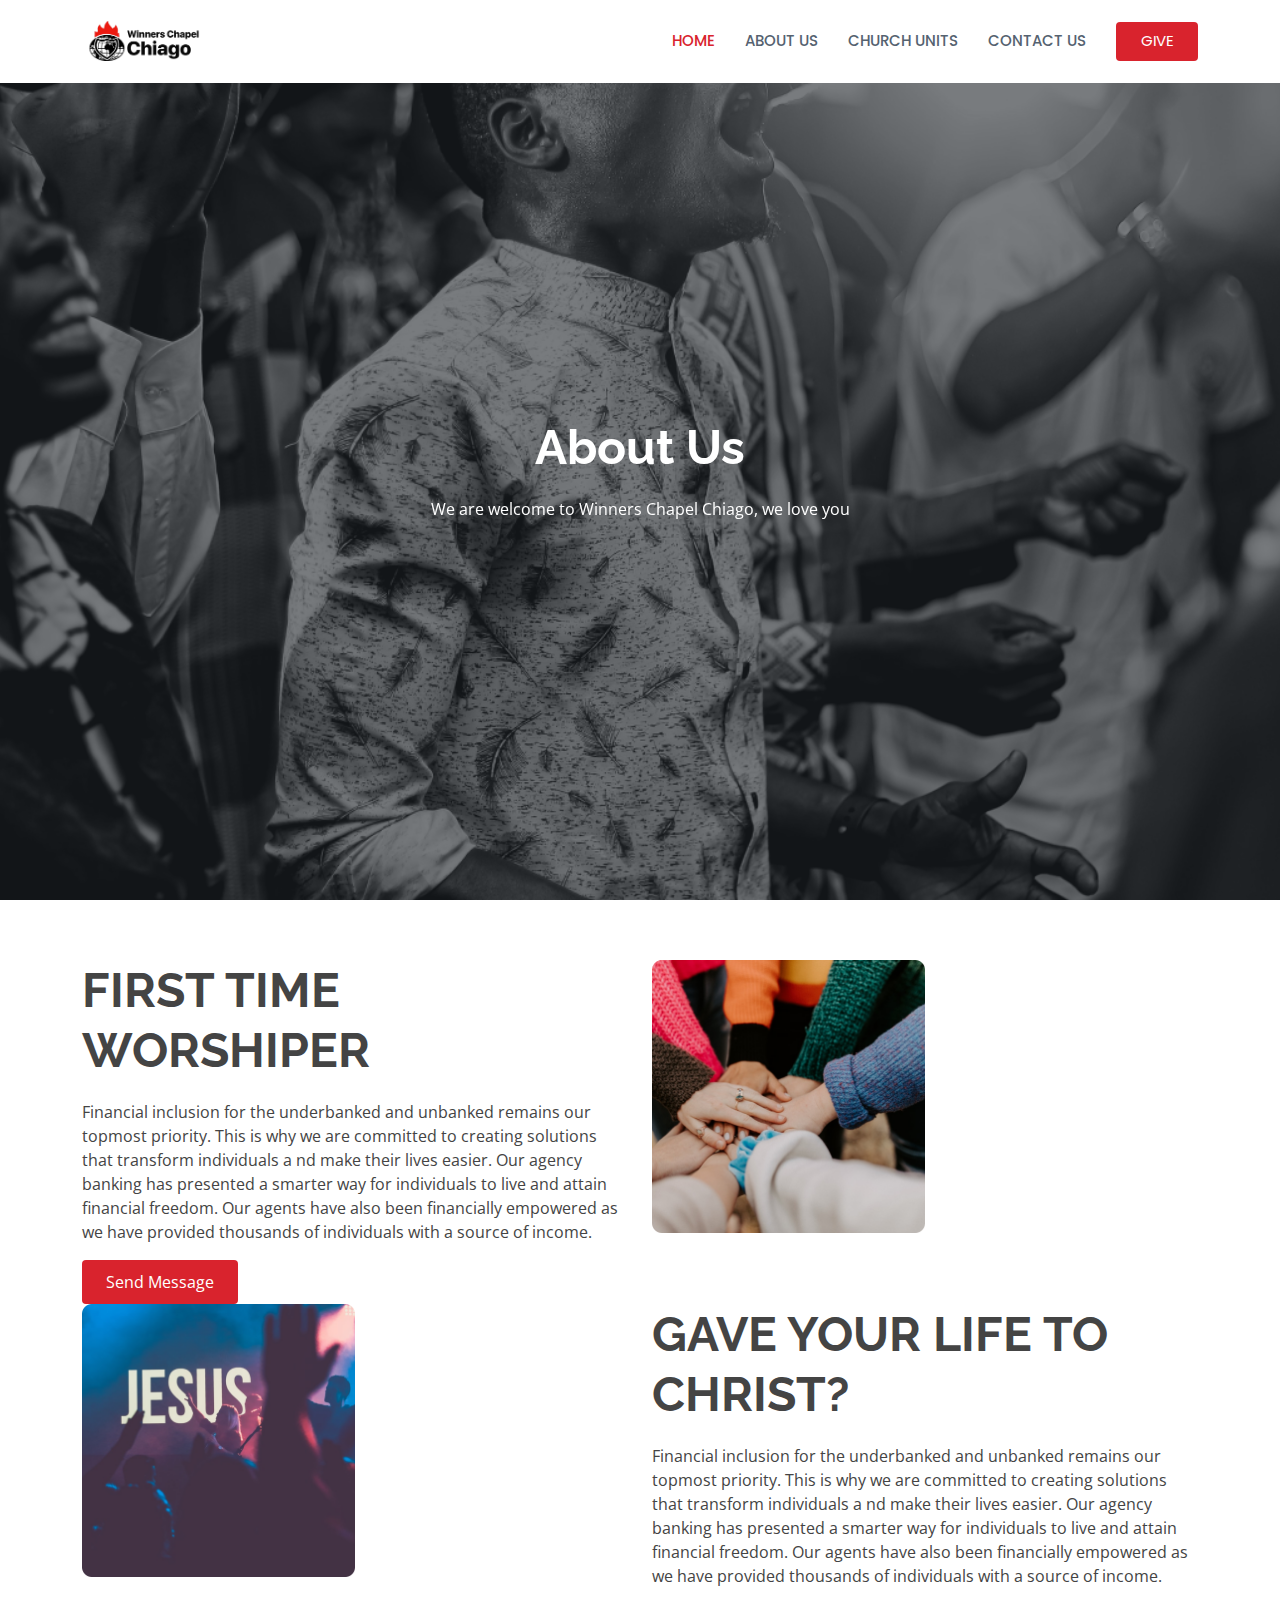
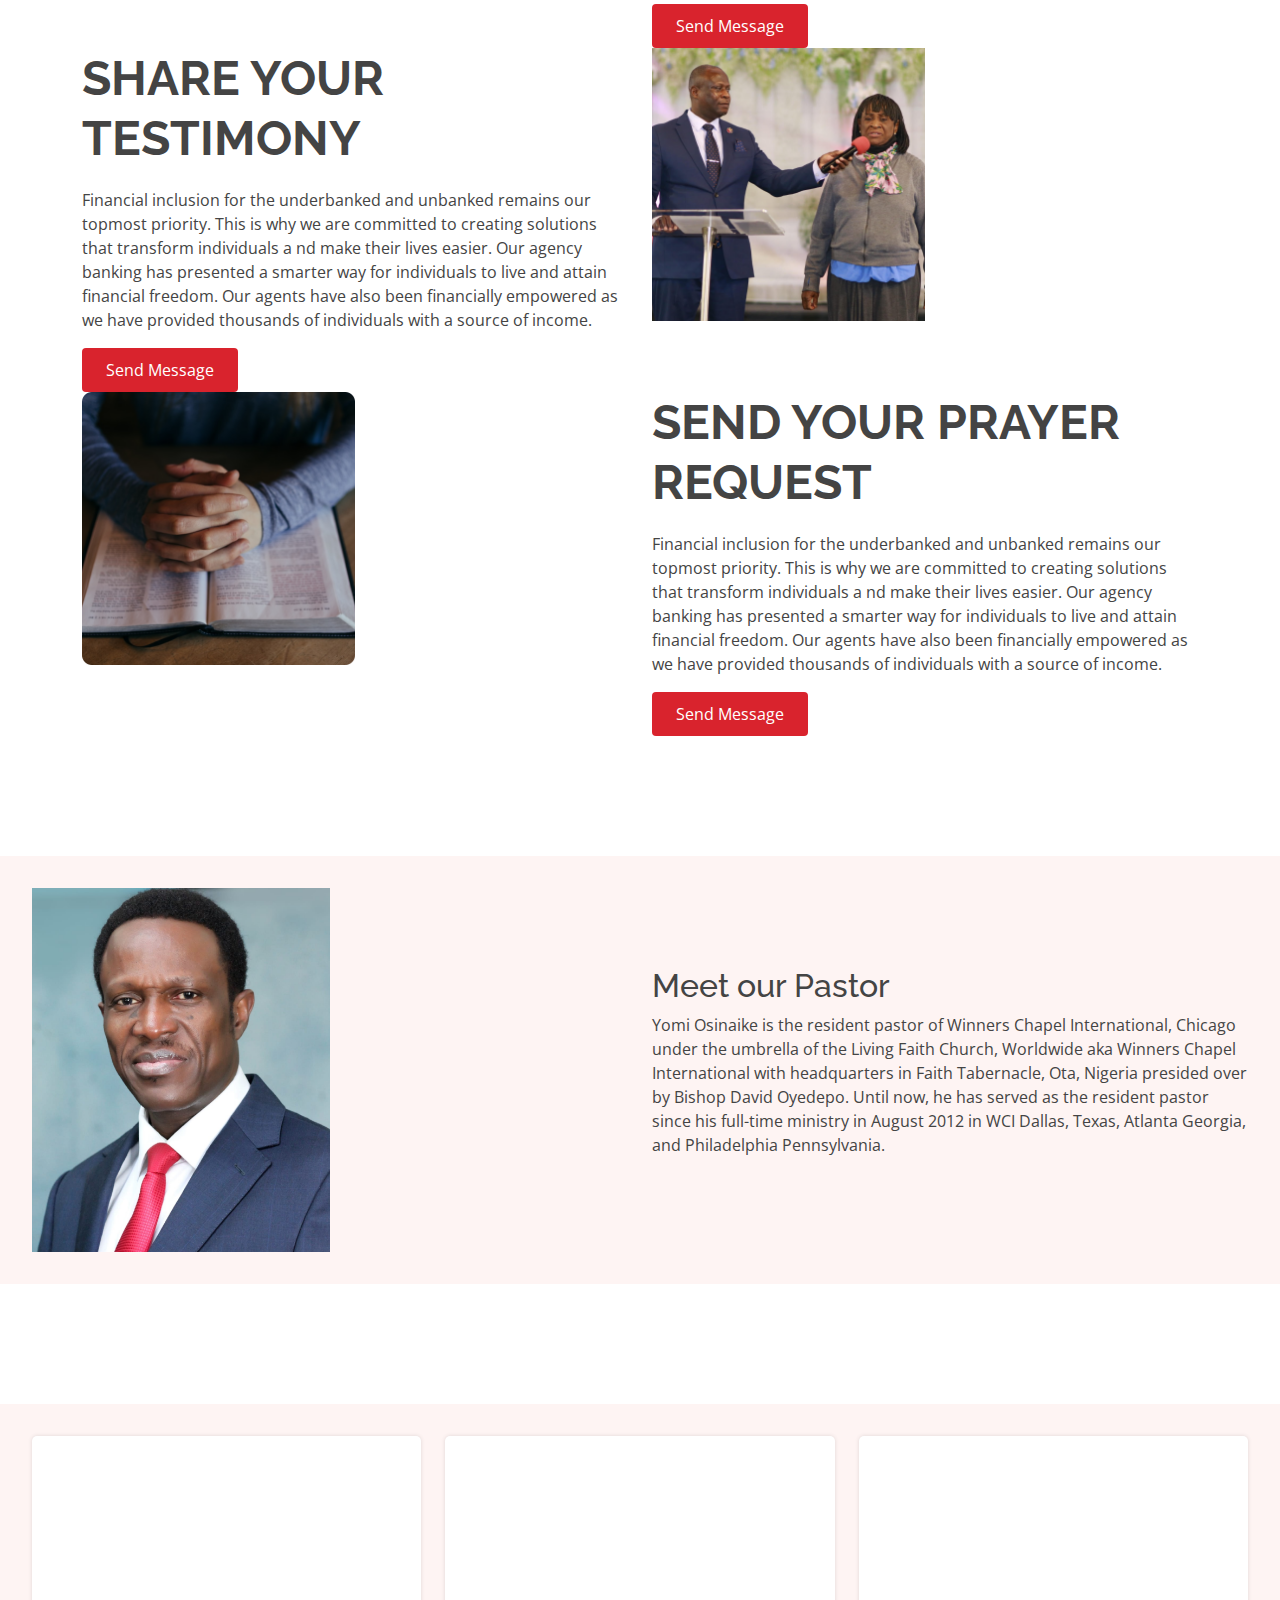
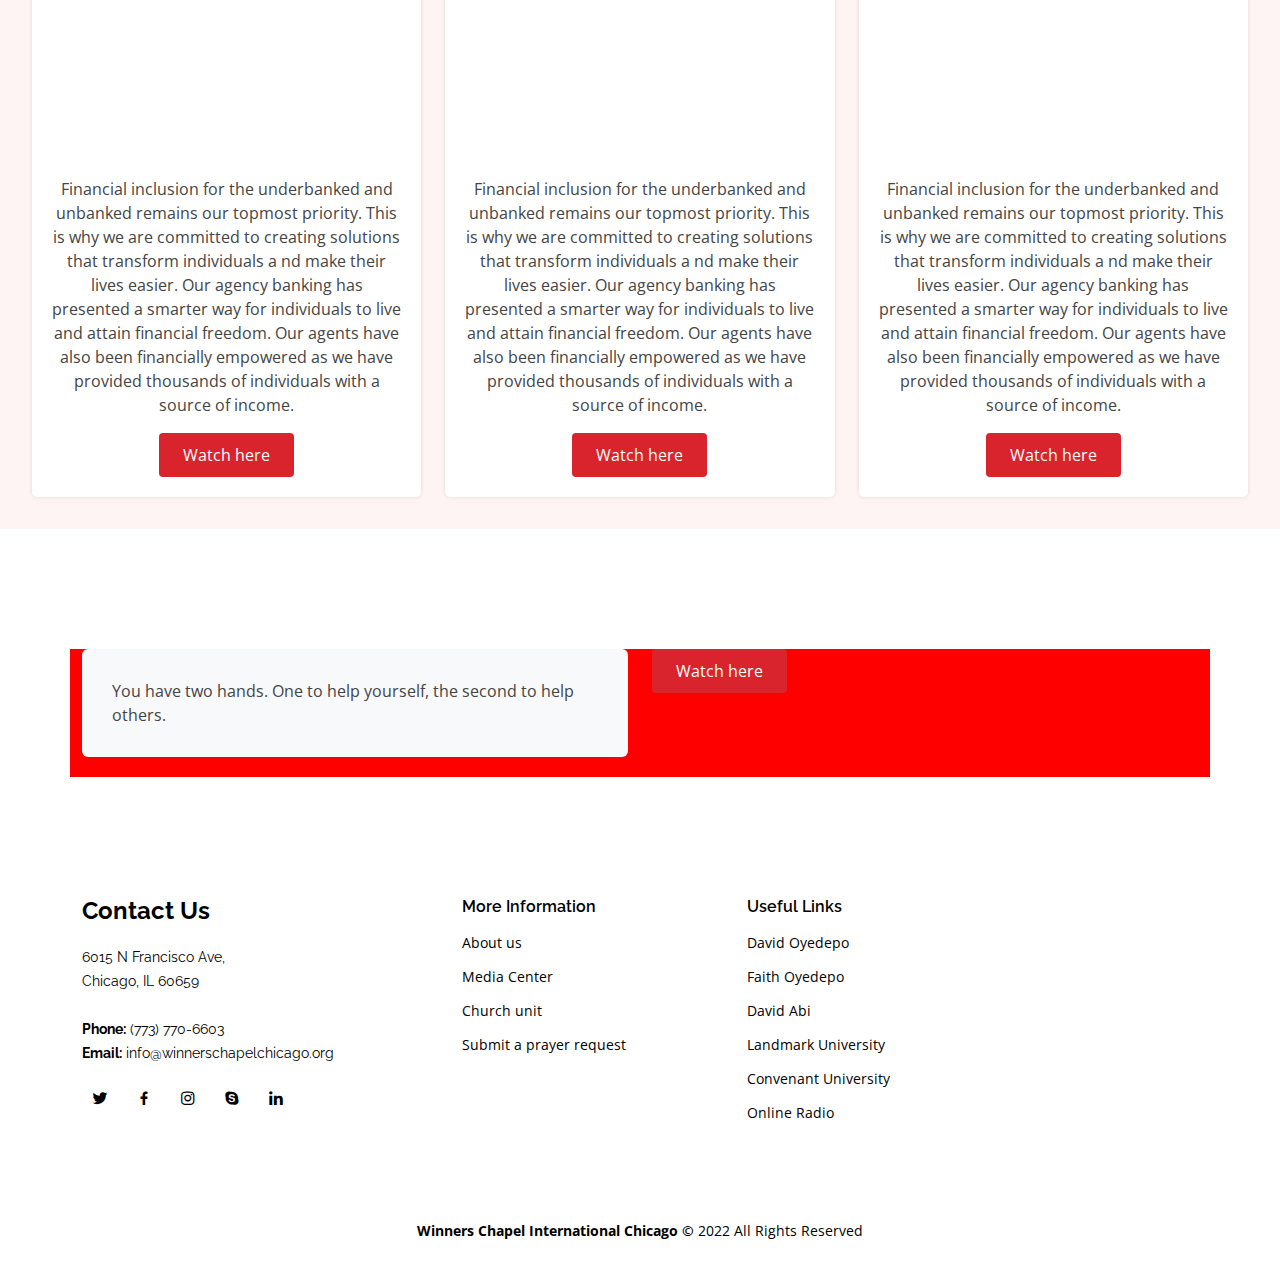
<file: index.html>
<!DOCTYPE html>
<html lang="en">

<head>
  <meta charset="utf-8">
  <meta content="width=device-width, initial-scale=1.0" name="viewport">

  <title>Winners Chapel Chiago</title>
  <meta content="" name="description">
  <meta content="" name="keywords">

  <!-- Favicons -->
  <link href="assets/img/logo.png" rel="icon">
  <link href="assets/img/apple-touch-icon.png" rel="apple-touch-icon">

  <!-- Google Fonts -->
  <link href="https://fonts.googleapis.com/css?family=Open+Sans:300,300i,400,400i,600,600i,700,700i|Raleway:300,300i,400,400i,500,500i,600,600i,700,700i|Poppins:300,300i,400,400i,500,500i,600,600i,700,700i" rel="stylesheet">

  <!-- Vendor CSS Files -->
  <link href="assets/vendor/animate.css/animate.min.css" rel="stylesheet">
  <link href="assets/vendor/bootstrap/css/bootstrap.min.css" rel="stylesheet">
  <link href="assets/vendor/bootstrap-icons/bootstrap-icons.css" rel="stylesheet">
  <link href="assets/vendor/boxicons/css/boxicons.min.css" rel="stylesheet">
  <link href="assets/vendor/glightbox/css/glightbox.min.css" rel="stylesheet">
  <link href="assets/vendor/remixicon/remixicon.css" rel="stylesheet">
  <link href="assets/vendor/swiper/swiper-bundle.min.css" rel="stylesheet">

  <!-- Template Main CSS File -->
  <link href="assets/css/style.css" rel="stylesheet">

  <!-- =======================================================
  * Template Name: Sailor - v4.7.0
  * Template URL: https://bootstrapmade.com/sailor-free-bootstrap-theme/
  * Author: BootstrapMade.com
  * License: https://bootstrapmade.com/license/
  ======================================================== -->
</head>

<body>

  <!-- ======= Header ======= -->
  <header id="header" class="fixed-top d-flex align-items-center">
    <div class="container d-flex align-items-center">

      <h1 class="logo me-auto"><a href="index.html"><img src="./assets/img/logo.png" /></a></h1>
      <!-- Uncomment below if you prefer to use an image logo -->
      <!-- <a href="index.html" class="logo me-auto"><img src="assets/img/logo.png" alt="" class="img-fluid"></a>-->

      <nav id="navbar" class="navbar">
        <ul>
          <li><a href="index.html" class="active">HOME</a></li>
          <li><a href="aboutus.html">ABOUT US</a></li>
          <li><a href="church.html">CHURCH  UNITS</a></li>
          <li><a href="contact.html">CONTACT US</a></li>
          <li><a href="give.html" class="getstarted">GIVE</a></li>
        </ul>
        <i class="bi bi-list mobile-nav-toggle"></i>
      </nav><!-- .navbar -->

    </div>
  </header><!-- End Header -->

  <!-- ======= Hero Section ======= -->
  <section id="hero">
    <div id="heroCarousel" data-bs-interval="5000" class="carousel slide carousel-fade" data-bs-ride="carousel">

   
      <div class="carousel-inner" role="listbox">

        <!-- Slide 1 -->
        <div class="carousel-item active" style="background-image: url(assets/img/home.png)">
          <div class="carousel-container">
            <div class="container">
              <h2 class="animate__animated animate__fadeInDown">About Us </h2>
              <p class="animate__animated animate__fadeInUp">We are welcome to Winners Chapel Chiago, we love you</p>
            </div>
       

  
      </div>

  
      

    </div>
  </section><!-- End Hero -->

  <main id="main">

    <!-- ======= About Section ======= -->
    <section id="about" class="about">
      <div class="container">

        <div class="row content">
            <div class="col-lg-6">
              <div class="icon-box">
                <h2>First Time Worshiper</h2>
                <p>Financial inclusion for the underbanked and unbanked remains our topmost priority. This is why we are committed to creating solutions that transform individuals a nd make their lives easier. Our agency banking has presented a smarter way for individuals to live and attain financial freedom. 
                  Our agents have also been financially empowered as we have provided thousands of individuals with a source of income. 
                </p>
                <button type="submit" class="send_message">Send Message</button>
              </div>
            </div>
            <div class="col-lg-6">
              <div class="icon-box">
                <div class="col-lg-6 pt-4 pt-lg-0 d-flex align-items-center justify-content-center">
                    <img src="assets/img/worshippers.png" class="img-fluid" alt="">
                </div>
              </div>
            </div>
            <div class="col-lg-6">
              <div class="icon-box">
                <div class="col-lg-6 pt-4 pt-lg-0 d-flex align-items-center justify-content-center">
                    <img src="assets/img/jesus.png" class="img-fluid" alt="">
                </div>
              </div>
            </div>
            <div class="col-lg-6">
              <div class="icon-box">
                <h2>Gave your life to Christ?</h2>
                <p>Financial inclusion for the underbanked and unbanked remains our topmost priority. This is why we are committed to creating solutions that transform individuals a nd make their lives easier. Our agency banking has presented a smarter way for individuals to live and attain financial freedom. 
                  Our agents have also been financially empowered as we have provided thousands of individuals with a source of income. 
                </p>
                <button type="submit" class="send_message">Send Message</button>
              </div>
            </div>
     
            <div class="col-lg-6">
              <div class="icon-box">
                <h2>Share your Testimony</h2>
                <p>Financial inclusion for the underbanked and unbanked remains our topmost priority. This is why we are committed to creating solutions that transform individuals a nd make their lives easier. Our agency banking has presented a smarter way for individuals to live and attain financial freedom. 
                  Our agents have also been financially empowered as we have provided thousands of individuals with a source of income. 
                </p>
                <button type="submit" class="send_message">Send Message</button>
              </div>
            </div>
            <div class="col-lg-6">
              <div class="icon-box">
                <div class="col-lg-6 pt-4 pt-lg-0 d-flex align-items-center justify-content-center">
                    <img src="assets/img/speak.png" class="img-fluid" alt="">
                </div>
              </div>
            </div>
            <div class="col-lg-6">
              <div class="icon-box">
                <div class="col-lg-6 pt-4 pt-lg-0 d-flex align-items-center justify-content-center">
                    <img src="assets/img/pray.png" class="img-fluid" alt="">
                </div>
              </div>
            </div>
            <div class="col-lg-6">
              <div class="icon-box">
                <h2>Send your prayer request</h2>
                <p>Financial inclusion for the underbanked and unbanked remains our topmost priority. This is why we are committed to creating solutions that transform individuals a nd make their lives easier. Our agency banking has presented a smarter way for individuals to live and attain financial freedom. 
                  Our agents have also been financially empowered as we have provided thousands of individuals with a source of income. 
                  
                </p>
                <button type="submit" class="send_message">Send Message</button>
              </div>
            </div>
        
        </div>

      </div>
    </section><!-- End About Section -->

   
 

  </main><!-- End #main -->
  <section>
      <div class=" pastor">
        <div class="row content  align-items-center ">
          <div class="col-lg-6">
            <!-- <div class="icon-box"> -->
              <div class="col-lg-6 pt-4 pt-lg-0 d-flex align-items-center justify-content-center">
                  <img src="assets/img/pastor.png" class="img-fluid" alt="">
              </div>
            <!-- </div> -->
          </div>
          <div class="col-lg-6">
            <!-- <div class="icon-box"> -->
              <h2>Meet our Pastor</h2>
              <p>Yomi Osinaike is the resident pastor of Winners Chapel International, Chicago under the umbrella of the Living Faith Church, Worldwide aka Winners Chapel International with headquarters in Faith Tabernacle, Ota, Nigeria presided over by Bishop David Oyedepo.
                Until now, he has served as the resident pastor since his full-time ministry in August 2012 in WCI Dallas, Texas, Atlanta Georgia, and Philadelphia Pennsylvania.
              </p>
            <!-- </div> -->
          </div>
        </div>
      </div>
  </section>
  <section id="pricing" class="pricing">
    <div class="
    ">

      <div class="row pastor">

        <div class="col-lg-4 col-md-6">
          <div class="box">
            <iframe width="560" height="315" src="https://www.youtube.com/embed/khwsBSkTdb4" title="YouTube video player" frameborder="0" allow="accelerometer; autoplay; clipboard-write; encrypted-media; gyroscope; picture-in-picture" allowfullscreen></iframe>
            <p>Financial inclusion for the underbanked and unbanked remains our topmost priority. This is why we are committed to creating solutions that transform individuals a nd make their lives easier. Our agency banking has presented a smarter way for individuals to live and attain financial freedom. 
              Our agents have also been financially empowered as we have provided thousands of individuals with a source of income.   
            </p>
            <a href="https://youtu.be/khwsBSkTdb4"></a><button type="submit" class="send_message"> Watch here </button></a>
          </div>
        </div>
        <div class="col-lg-4 col-md-6">
          <div class="box">
            <iframe width="560" height="315" src="https://www.youtube.com/embed/wJLpmYqXhGs" title="YouTube video player" frameborder="0" allow="accelerometer; autoplay; clipboard-write; encrypted-media; gyroscope; picture-in-picture" allowfullscreen></iframe>
 
            <p>Financial inclusion for the underbanked and unbanked remains our topmost priority. This is why we are committed to creating solutions that transform individuals a nd make their lives easier. Our agency banking has presented a smarter way for individuals to live and attain financial freedom. 
              Our agents have also been financially empowered as we have provided thousands of individuals with a source of income.   
            </p>
            <a href="https://www.youtube.com/embed/wJLpmYqXhGs"></a><button type="submit" class="send_message"> Watch here </button></a>
          </div>
        </div>
        <div class="col-lg-4 col-md-6">
          <div class="box align-items-left">
            <iframe width="560" height="315" src="https://www.youtube.com/embed/nhNYd-1uoDI" title="YouTube video player" frameborder="0" allow="accelerometer; autoplay; clipboard-write; encrypted-media; gyroscope; picture-in-picture" allowfullscreen></iframe>
            <p>Financial inclusion for the underbanked and unbanked remains our topmost priority. This is why we are committed to creating solutions that transform individuals a nd make their lives easier. Our agency banking has presented a smarter way for individuals to live and attain financial freedom. 
              Our agents have also been financially empowered as we have provided thousands of individuals with a source of income.   
            </p>
            <a href="https://www.youtube.com/embed/nhNYd-1uoDI"></a><button type="submit" class="send_message"> Watch here </button></a>
          </div>
        </div>

        </div>
    </div>
  </section>
  <section id="services" class="services">
    <div class="container">

      <div class="row"  style="background-color: red;">
        <div class="col-md-6">
          <div class="icon-box">
            You have two hands. One to help yourself,
            the second to help others.
          </div>
        </div>
        <div class="col-md-2">
          <a href="https://www.youtube.com/embed/nhNYd-1uoDI"></a><button type="submit" class="send_message"> Watch here </button></a>
        </div>
      </div>
    </div> 
  </section> 
      <!-- ======= Footer ======= -->
  <footer id="footer">
    <div class="footer-top">
      <div class="container">
        <div class="row">
          <div class="col-lg-4 col-md-6">
            <div class="footer-info">
              <h3>Contact Us</h3>
              <p>
                6015 N Francisco Ave,  <br>
                Chicago, IL 60659<br><br>
                <strong>Phone:</strong> (773) 770-6603 <br>
                <strong>Email:</strong> info@winnerschapelchicago.org<br>
              </p>
              <div class="social-links mt-3">
                <a href="#" class="twitter"><i class="bx bxl-twitter"></i></a>
                <a href="#" class="facebook"><i class="bx bxl-facebook"></i></a>
                <a href="#" class="instagram"><i class="bx bxl-instagram"></i></a>
                <a href="#" class="google-plus"><i class="bx bxl-skype"></i></a>
                <a href="#" class="linkedin"><i class="bx bxl-linkedin"></i></a>
              </div>
            </div>
          </div>

          <div class="col-lg-3 col-md-6 footer-links">
            <h4>More Information</h4>
            <ul>
              <li> <a href="#">About us</a></li>
              <li> <a href="#">Media Center</a></li>
              <li> <a href="#">Church unit</a></li>
              <li> <a href="#">Submit a prayer request</a></li>
            </ul>
          </div>
          <div class="col-lg-4 col-md-6 footer-links">
            <h4>Useful Links</h4>
            <ul>
              <li> <a href="#">David Oyedepo</a></li>
              <li> <a href="#">Faith Oyedepo</a></li>
              <li> <a href="#">David Abi</a></li>
              <li> <a href="#">Landmark University</a></li>
              <li> <a href="#">Convenant University</a></li>
              <li> <a href="#">Online Radio</a></li>
            </ul>
          </div>
        </div>
      </div>
    </div>

    <div class="container">
      <div class="copyright">
         <strong><span> Winners Chapel International Chicago © </span></strong> 2022 All Rights Reserved</div>
    </div>
  </footer><!-- End Footer -->

  <!-- Vendor JS Files -->
  <script src="assets/vendor/bootstrap/js/bootstrap.bundle.min.js"></script>
  <script src="assets/vendor/glightbox/js/glightbox.min.js"></script>
  <script src="assets/vendor/isotope-layout/isotope.pkgd.min.js"></script>
  <script src="assets/vendor/swiper/swiper-bundle.min.js"></script>
  <script src="assets/vendor/waypoints/noframework.waypoints.js"></script>
  <script src="assets/vendor/php-email-form/validate.js"></script>

  <!-- Template Main JS File -->
  <script src="assets/js/main.js"></script>

</body>

</html>
</file>
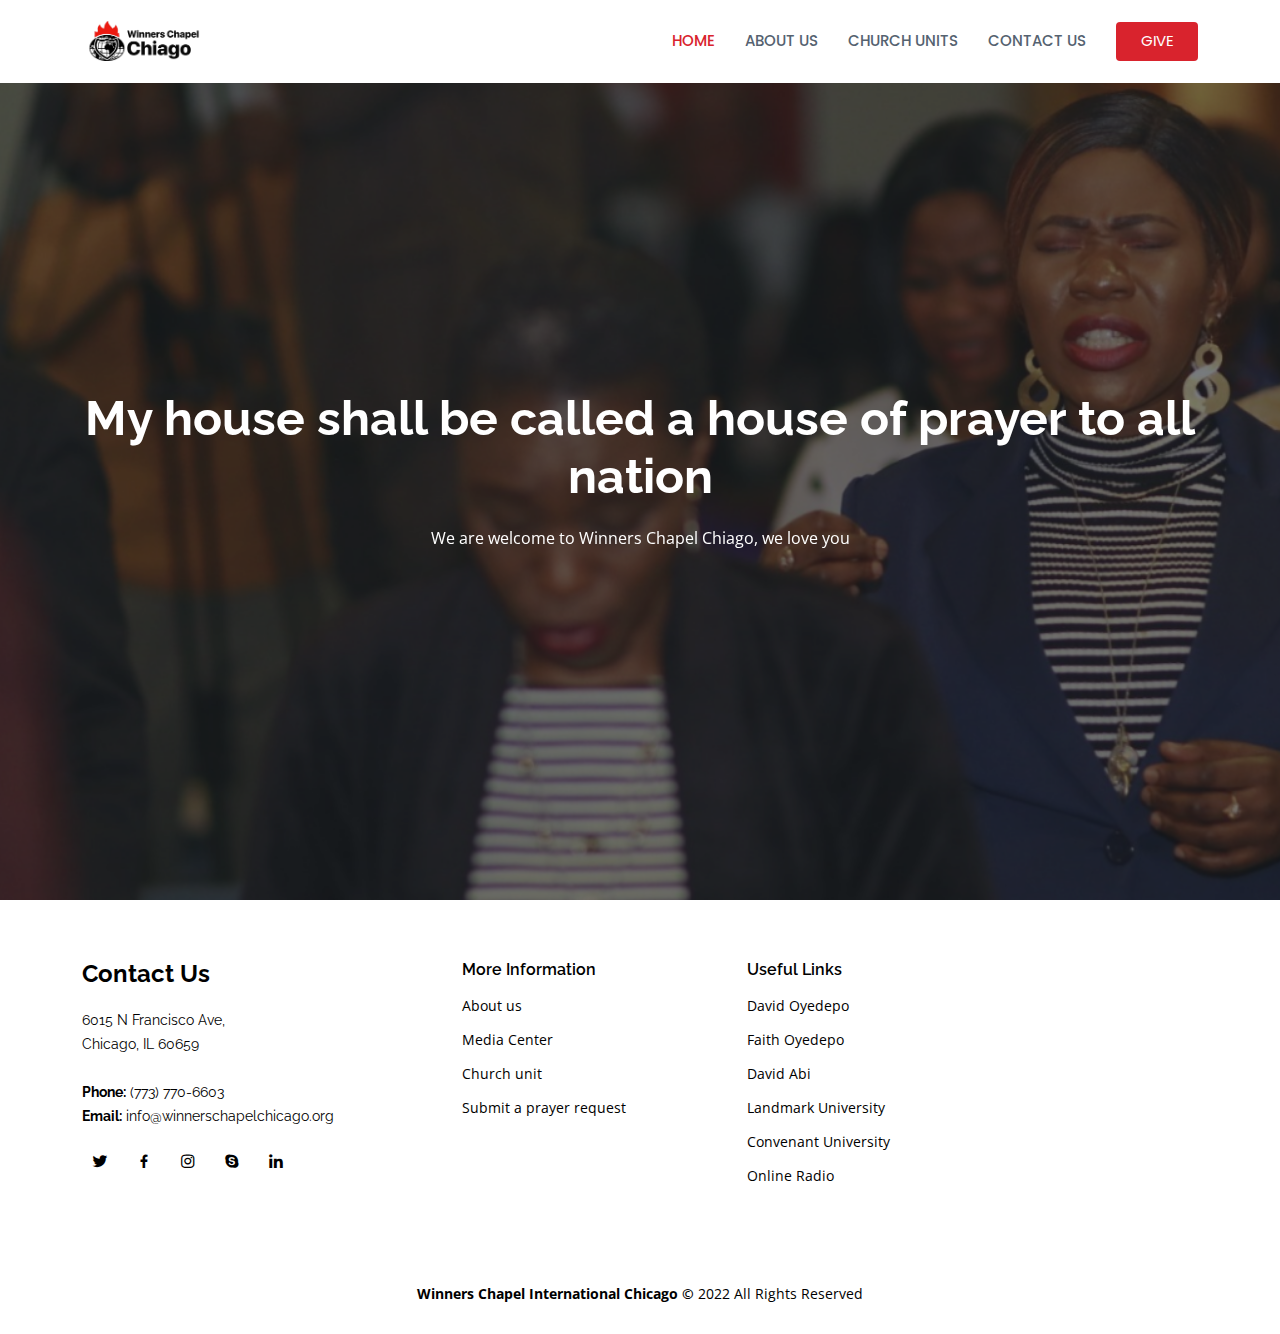
<file: aboutus.html>
<!DOCTYPE html>
<html lang="en">

<head>
  <meta charset="utf-8">
  <meta content="width=device-width, initial-scale=1.0" name="viewport">

  <title>Winners Chapel Chiago</title>
  <meta content="" name="description">
  <meta content="" name="keywords">

  <!-- Favicons -->
  <link href="assets/img/logo.png" rel="icon">
  <link href="assets/img/apple-touch-icon.png" rel="apple-touch-icon">

  <!-- Google Fonts -->
  <link href="https://fonts.googleapis.com/css?family=Open+Sans:300,300i,400,400i,600,600i,700,700i|Raleway:300,300i,400,400i,500,500i,600,600i,700,700i|Poppins:300,300i,400,400i,500,500i,600,600i,700,700i" rel="stylesheet">

  <!-- Vendor CSS Files -->
  <link href="assets/vendor/animate.css/animate.min.css" rel="stylesheet">
  <link href="assets/vendor/bootstrap/css/bootstrap.min.css" rel="stylesheet">
  <link href="assets/vendor/bootstrap-icons/bootstrap-icons.css" rel="stylesheet">
  <link href="assets/vendor/boxicons/css/boxicons.min.css" rel="stylesheet">
  <link href="assets/vendor/glightbox/css/glightbox.min.css" rel="stylesheet">
  <link href="assets/vendor/remixicon/remixicon.css" rel="stylesheet">
  <link href="assets/vendor/swiper/swiper-bundle.min.css" rel="stylesheet">

  <!-- Template Main CSS File -->
  <link href="assets/css/style.css" rel="stylesheet">

  <!-- =======================================================
  * Template Name: Sailor - v4.7.0
  * Template URL: https://bootstrapmade.com/sailor-free-bootstrap-theme/
  * Author: BootstrapMade.com
  * License: https://bootstrapmade.com/license/
  ======================================================== -->
</head>

<body>
      <!-- ======= Header ======= -->
  <header id="header" class="fixed-top d-flex align-items-center">
    <div class="container d-flex align-items-center">

      <h1 class="logo me-auto"><a href="index.html"><img src="./assets/img/logo.png" /></a></h1>
      <!-- Uncomment below if you prefer to use an image logo -->
      <!-- <a href="index.html" class="logo me-auto"><img src="assets/img/logo.png" alt="" class="img-fluid"></a>-->

      <nav id="navbar" class="navbar">
        <ul>
          <li><a href="index.html" class="active">HOME</a></li>
          <li><a href="aboutus.html">ABOUT US</a></li>
          <li><a href="church.html">CHURCH  UNITS</a></li>
          <li><a href="contact.html">CONTACT US</a></li>
          <li><a href="give.html" class="getstarted">GIVE</a></li>
        </ul>
        <i class="bi bi-list mobile-nav-toggle"></i>
      </nav><!-- .navbar -->

    </div>
  </header><!-- End Header -->

  <!-- ======= Hero Section ======= -->
  <section id="hero">
    <div id="heroCarousel" data-bs-interval="5000" class="carousel slide carousel-fade" data-bs-ride="carousel">

   
      <div class="carousel-inner" role="listbox">

        <!-- Slide 1 -->
        <div class="carousel-item active" style="background-image: url(assets/img/aboutus.png)">
          <div class="carousel-container">
            <div class="container">
              <h2 class="animate__animated animate__fadeInDown">My house shall be called a 
                house of prayer to all nation </h2>
              <p class="animate__animated animate__fadeInUp">We are welcome to Winners Chapel Chiago, we love you</p>
            </div>
       

  
      </div>

  
      

    </div>
  </section><!-- End Hero -->
    
      <!-- ======= Footer ======= -->
  <footer id="footer">
    <div class="footer-top">
      <div class="container">
        <div class="row">
          <div class="col-lg-4 col-md-6">
            <div class="footer-info">
              <h3>Contact Us</h3>
              <p>
                6015 N Francisco Ave,  <br>
                Chicago, IL 60659<br><br>
                <strong>Phone:</strong> (773) 770-6603 <br>
                <strong>Email:</strong> info@winnerschapelchicago.org<br>
              </p>
              <div class="social-links mt-3">
                <a href="#" class="twitter"><i class="bx bxl-twitter"></i></a>
                <a href="#" class="facebook"><i class="bx bxl-facebook"></i></a>
                <a href="#" class="instagram"><i class="bx bxl-instagram"></i></a>
                <a href="#" class="google-plus"><i class="bx bxl-skype"></i></a>
                <a href="#" class="linkedin"><i class="bx bxl-linkedin"></i></a>
              </div>
            </div>
          </div>

          <div class="col-lg-3 col-md-6 footer-links">
            <h4>More Information</h4>
            <ul>
              <li> <a href="#">About us</a></li>
              <li> <a href="#">Media Center</a></li>
              <li> <a href="#">Church unit</a></li>
              <li> <a href="#">Submit a prayer request</a></li>
            </ul>
          </div>
          <div class="col-lg-4 col-md-6 footer-links">
            <h4>Useful Links</h4>
            <ul>
              <li> <a href="#">David Oyedepo</a></li>
              <li> <a href="#">Faith Oyedepo</a></li>
              <li> <a href="#">David Abi</a></li>
              <li> <a href="#">Landmark University</a></li>
              <li> <a href="#">Convenant University</a></li>
              <li> <a href="#">Online Radio</a></li>
            </ul>
          </div>
        </div>
      </div>
    </div>

    <div class="container">
      <div class="copyright">
         <strong><span> Winners Chapel International Chicago © </span></strong> 2022 All Rights Reserved</div>
    </div>
  </footer><!-- End Footer -->

  <!-- Vendor JS Files -->
  <script src="assets/vendor/bootstrap/js/bootstrap.bundle.min.js"></script>
  <script src="assets/vendor/glightbox/js/glightbox.min.js"></script>
  <script src="assets/vendor/isotope-layout/isotope.pkgd.min.js"></script>
  <script src="assets/vendor/swiper/swiper-bundle.min.js"></script>
  <script src="assets/vendor/waypoints/noframework.waypoints.js"></script>
  <script src="assets/vendor/php-email-form/validate.js"></script>

  <!-- Template Main JS File -->
  <script src="assets/js/main.js"></script>

</body>

</html>
</file>
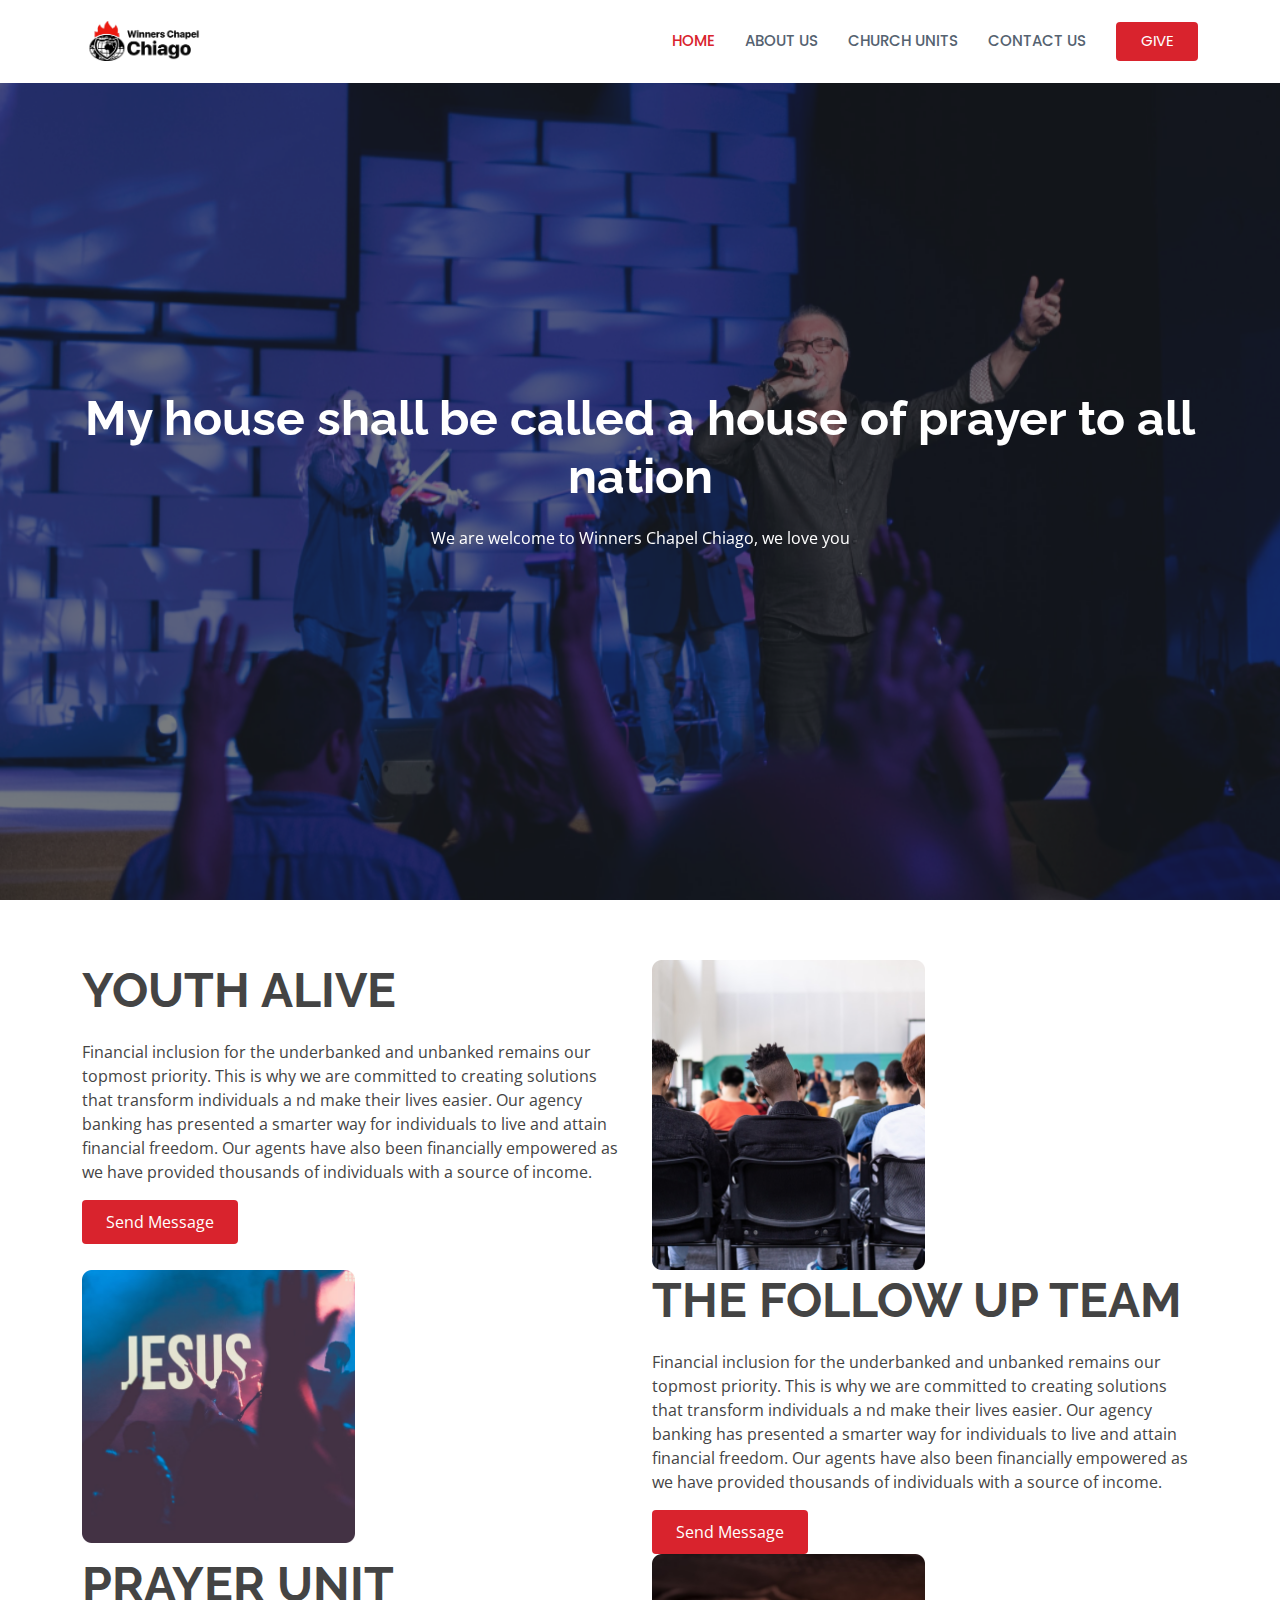
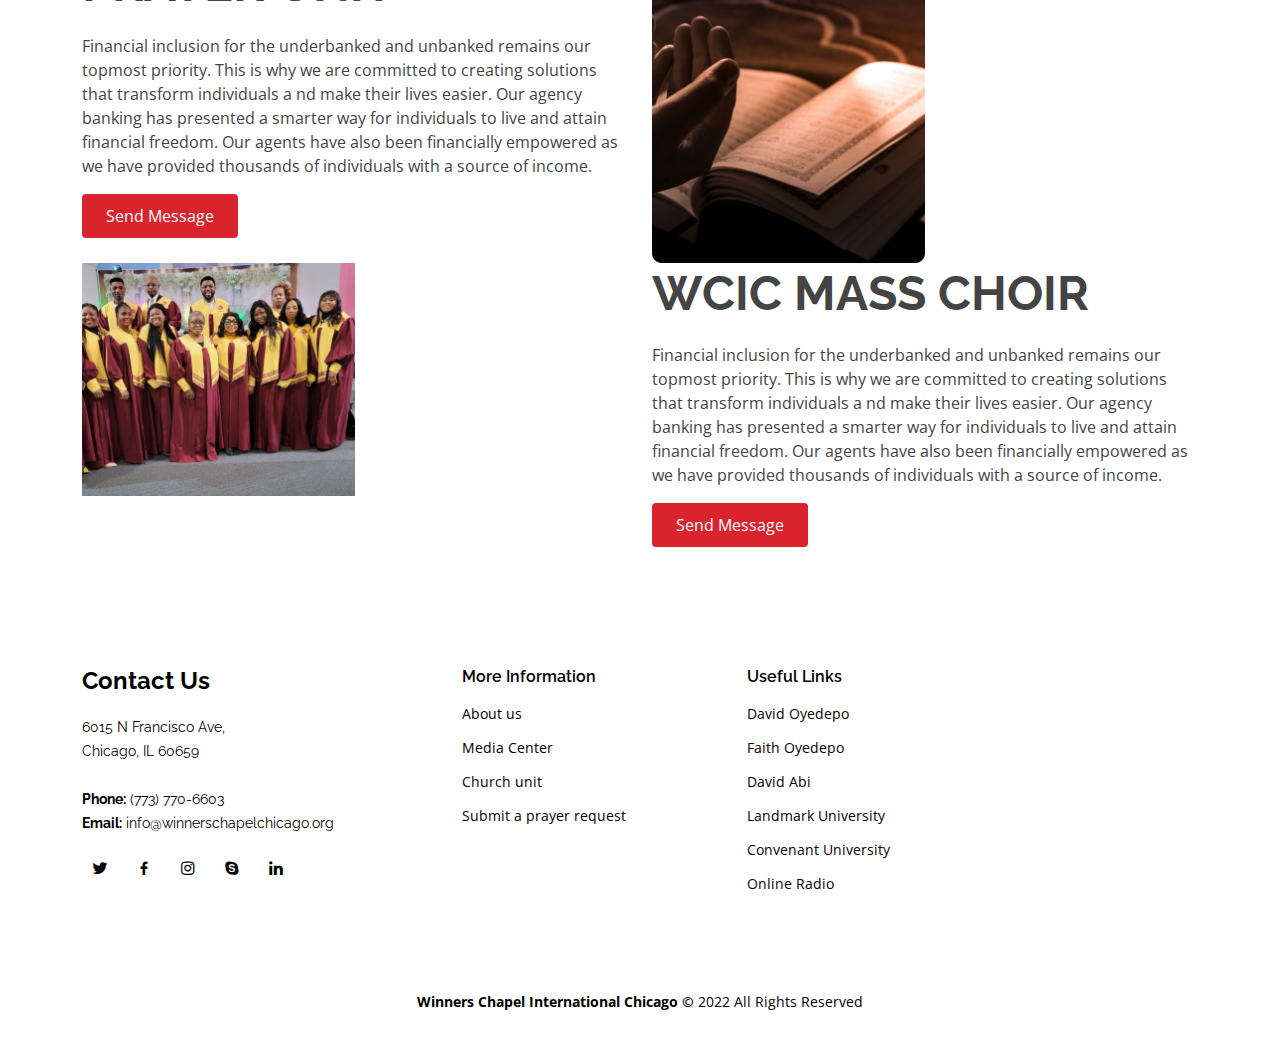
<file: church.html>
<!DOCTYPE html>
<html lang="en">

<head>
  <meta charset="utf-8">
  <meta content="width=device-width, initial-scale=1.0" name="viewport">

  <title>Winners Chapel Chiago</title>
  <meta content="" name="description">
  <meta content="" name="keywords">

  <!-- Favicons -->
  <link href="assets/img/logo.png" rel="icon">
  <link href="assets/img/apple-touch-icon.png" rel="apple-touch-icon">

  <!-- Google Fonts -->
  <link
    href="https://fonts.googleapis.com/css?family=Open+Sans:300,300i,400,400i,600,600i,700,700i|Raleway:300,300i,400,400i,500,500i,600,600i,700,700i|Poppins:300,300i,400,400i,500,500i,600,600i,700,700i"
    rel="stylesheet">

  <!-- Vendor CSS Files -->
  <link href="assets/vendor/animate.css/animate.min.css" rel="stylesheet">
  <link href="assets/vendor/bootstrap/css/bootstrap.min.css" rel="stylesheet">
  <link href="assets/vendor/bootstrap-icons/bootstrap-icons.css" rel="stylesheet">
  <link href="assets/vendor/boxicons/css/boxicons.min.css" rel="stylesheet">
  <link href="assets/vendor/glightbox/css/glightbox.min.css" rel="stylesheet">
  <link href="assets/vendor/remixicon/remixicon.css" rel="stylesheet">
  <link href="assets/vendor/swiper/swiper-bundle.min.css" rel="stylesheet">

  <!-- Template Main CSS File -->
  <link href="assets/css/style.css" rel="stylesheet">

  <!-- =======================================================
  * Template Name: Sailor - v4.7.0
  * Template URL: https://bootstrapmade.com/sailor-free-bootstrap-theme/
  * Author: BootstrapMade.com
  * License: https://bootstrapmade.com/license/
  ======================================================== -->
</head>

<body>
  <!-- ======= Header ======= -->
  <header id="header" class="fixed-top d-flex align-items-center">
    <div class="container d-flex align-items-center">

      <h1 class="logo me-auto"><a href="index.html"><img src="./assets/img/logo.png" /></a></h1>
      <!-- Uncomment below if you prefer to use an image logo -->
      <!-- <a href="index.html" class="logo me-auto"><img src="assets/img/logo.png" alt="" class="img-fluid"></a>-->

      <nav id="navbar" class="navbar">
        <ul>
          <li><a href="index.html" class="active">HOME</a></li>
          <li><a href="aboutus.html">ABOUT US</a></li>
          <li><a href="church.html">CHURCH UNITS</a></li>
          <li><a href="contact.html">CONTACT US</a></li>
          <li><a href="give.html" class="getstarted">GIVE</a></li>
        </ul>
        <i class="bi bi-list mobile-nav-toggle"></i>
      </nav><!-- .navbar -->

    </div>
  </header><!-- End Header -->

  <!-- ======= Hero Section ======= -->
  <section id="hero">
    <div id="heroCarousel" data-bs-interval="5000" class="carousel slide carousel-fade" data-bs-ride="carousel">


      <div class="carousel-inner" role="listbox">

        <!-- Slide 1 -->
        <div class="carousel-item active" style="background-image: url(assets/img/church.png)">
          <div class="carousel-container">
            <div class="container">
              <h2 class="animate__animated animate__fadeInDown">My house shall be called a
                house of prayer to all nation </h2>
              <p class="animate__animated animate__fadeInUp">We are welcome to Winners Chapel Chiago, we love you</p>
            </div>



          </div>




        </div>
  </section><!-- End Hero -->
  <main id="main">

    <!-- ======= About Section ======= -->
    <section id="about" class="about">
      <div class="container">

        <div class="row content">
            <div class="col-lg-6">
              <div class="icon-box">
                <h2>Youth Alive</h2>
                <p>Financial inclusion for the underbanked and unbanked remains our topmost priority. This is why we are committed to creating solutions that transform individuals a nd make their lives easier. Our agency banking has presented a smarter way for individuals to live and attain financial freedom. 
                  Our agents have also been financially empowered as we have provided thousands of individuals with a source of income. 
                </p>
                <button type="submit" class="send_message">Send Message</button>
              </div>
            </div>
            <div class="col-lg-6">
              <div class="icon-box">
                <div class="col-lg-6 pt-4 pt-lg-0 d-flex align-items-center justify-content-center">
                    <img src="assets/img/facing_away.png" class="img-fluid" alt="">
                </div>
              </div>
            </div>
            <div class="col-lg-6">
              <div class="icon-box">
                <div class="col-lg-6 pt-4 pt-lg-0 d-flex align-items-center justify-content-center">
                    <img src="assets/img/jesus.png" class="img-fluid" alt="">
                </div>
              </div>
            </div>
            <div class="col-lg-6">
              <div class="icon-box">
                <h2>The Follow Up team</h2>
                <p>Financial inclusion for the underbanked and unbanked remains our topmost priority. This is why we are committed to creating solutions that transform individuals a nd make their lives easier. Our agency banking has presented a smarter way for individuals to live and attain financial freedom. 
                  Our agents have also been financially empowered as we have provided thousands of individuals with a source of income. 
                </p>
                <button type="submit" class="send_message">Send Message</button>
              </div>
            </div>
     
            <div class="col-lg-6">
              <div class="icon-box">
                <h2>Prayer Unit</h2>
                <p>Financial inclusion for the underbanked and unbanked remains our topmost priority. This is why we are committed to creating solutions that transform individuals a nd make their lives easier. Our agency banking has presented a smarter way for individuals to live and attain financial freedom. 
                  Our agents have also been financially empowered as we have provided thousands of individuals with a source of income. 
                </p>
                <button type="submit" class="send_message">Send Message</button>
              </div>
            </div>
            <div class="col-lg-6">
              <div class="icon-box">
                <div class="col-lg-6 pt-4 pt-lg-0 d-flex align-items-center justify-content-center">
                    <img src="assets/img/holy_book.png" class="img-fluid" alt="">
                </div>
              </div>
            </div>
            <div class="col-lg-6">
              <div class="icon-box">
                <div class="col-lg-6 pt-4 pt-lg-0 d-flex align-items-center justify-content-center">
                    <img src="assets/img/choir.png" class="img-fluid" alt="">
                </div>
              </div>
            </div>
            <div class="col-lg-6">
              <div class="icon-box">
                <h2>WCIC Mass Choir</h2>
                <p>Financial inclusion for the underbanked and unbanked remains our topmost priority. This is why we are committed to creating solutions that transform individuals a nd make their lives easier. Our agency banking has presented a smarter way for individuals to live and attain financial freedom. 
                  Our agents have also been financially empowered as we have provided thousands of individuals with a source of income. 
                  
                </p>
                <button type="submit" class="send_message">Send Message</button>
              </div>
            </div>
        
        </div>

      </div>
    </section><!-- End About Section -->

   
 

  </main><!-- End #main -->
  <!-- ======= Footer ======= -->
  <footer id="footer">
    <div class="footer-top">
      <div class="container">
        <div class="row">
          <div class="col-lg-4 col-md-6">
            <div class="footer-info">
              <h3>Contact Us</h3>
              <p>
                6015 N Francisco Ave, <br>
                Chicago, IL 60659<br><br>
                <strong>Phone:</strong> (773) 770-6603 <br>
                <strong>Email:</strong> info@winnerschapelchicago.org<br>
              </p>
              <div class="social-links mt-3">
                <a href="#" class="twitter"><i class="bx bxl-twitter"></i></a>
                <a href="#" class="facebook"><i class="bx bxl-facebook"></i></a>
                <a href="#" class="instagram"><i class="bx bxl-instagram"></i></a>
                <a href="#" class="google-plus"><i class="bx bxl-skype"></i></a>
                <a href="#" class="linkedin"><i class="bx bxl-linkedin"></i></a>
              </div>
            </div>
          </div>

          <div class="col-lg-3 col-md-6 footer-links">
            <h4>More Information</h4>
            <ul>
              <li> <a href="#">About us</a></li>
              <li> <a href="#">Media Center</a></li>
              <li> <a href="#">Church unit</a></li>
              <li> <a href="#">Submit a prayer request</a></li>
            </ul>
          </div>
          <div class="col-lg-4 col-md-6 footer-links">
            <h4>Useful Links</h4>
            <ul>
              <li> <a href="#">David Oyedepo</a></li>
              <li> <a href="#">Faith Oyedepo</a></li>
              <li> <a href="#">David Abi</a></li>
              <li> <a href="#">Landmark University</a></li>
              <li> <a href="#">Convenant University</a></li>
              <li> <a href="#">Online Radio</a></li>
            </ul>
          </div>
        </div>
      </div>
    </div>

    <div class="container">
      <div class="copyright">
        <strong><span> Winners Chapel International Chicago © </span></strong> 2022 All Rights Reserved
      </div>
    </div>
  </footer><!-- End Footer -->

  <!-- Vendor JS Files -->
  <script src="assets/vendor/bootstrap/js/bootstrap.bundle.min.js"></script>
  <script src="assets/vendor/glightbox/js/glightbox.min.js"></script>
  <script src="assets/vendor/isotope-layout/isotope.pkgd.min.js"></script>
  <script src="assets/vendor/swiper/swiper-bundle.min.js"></script>
  <script src="assets/vendor/waypoints/noframework.waypoints.js"></script>
  <script src="assets/vendor/php-email-form/validate.js"></script>

  <!-- Template Main JS File -->
  <script src="assets/js/main.js"></script>

</body>

</html>
</file>
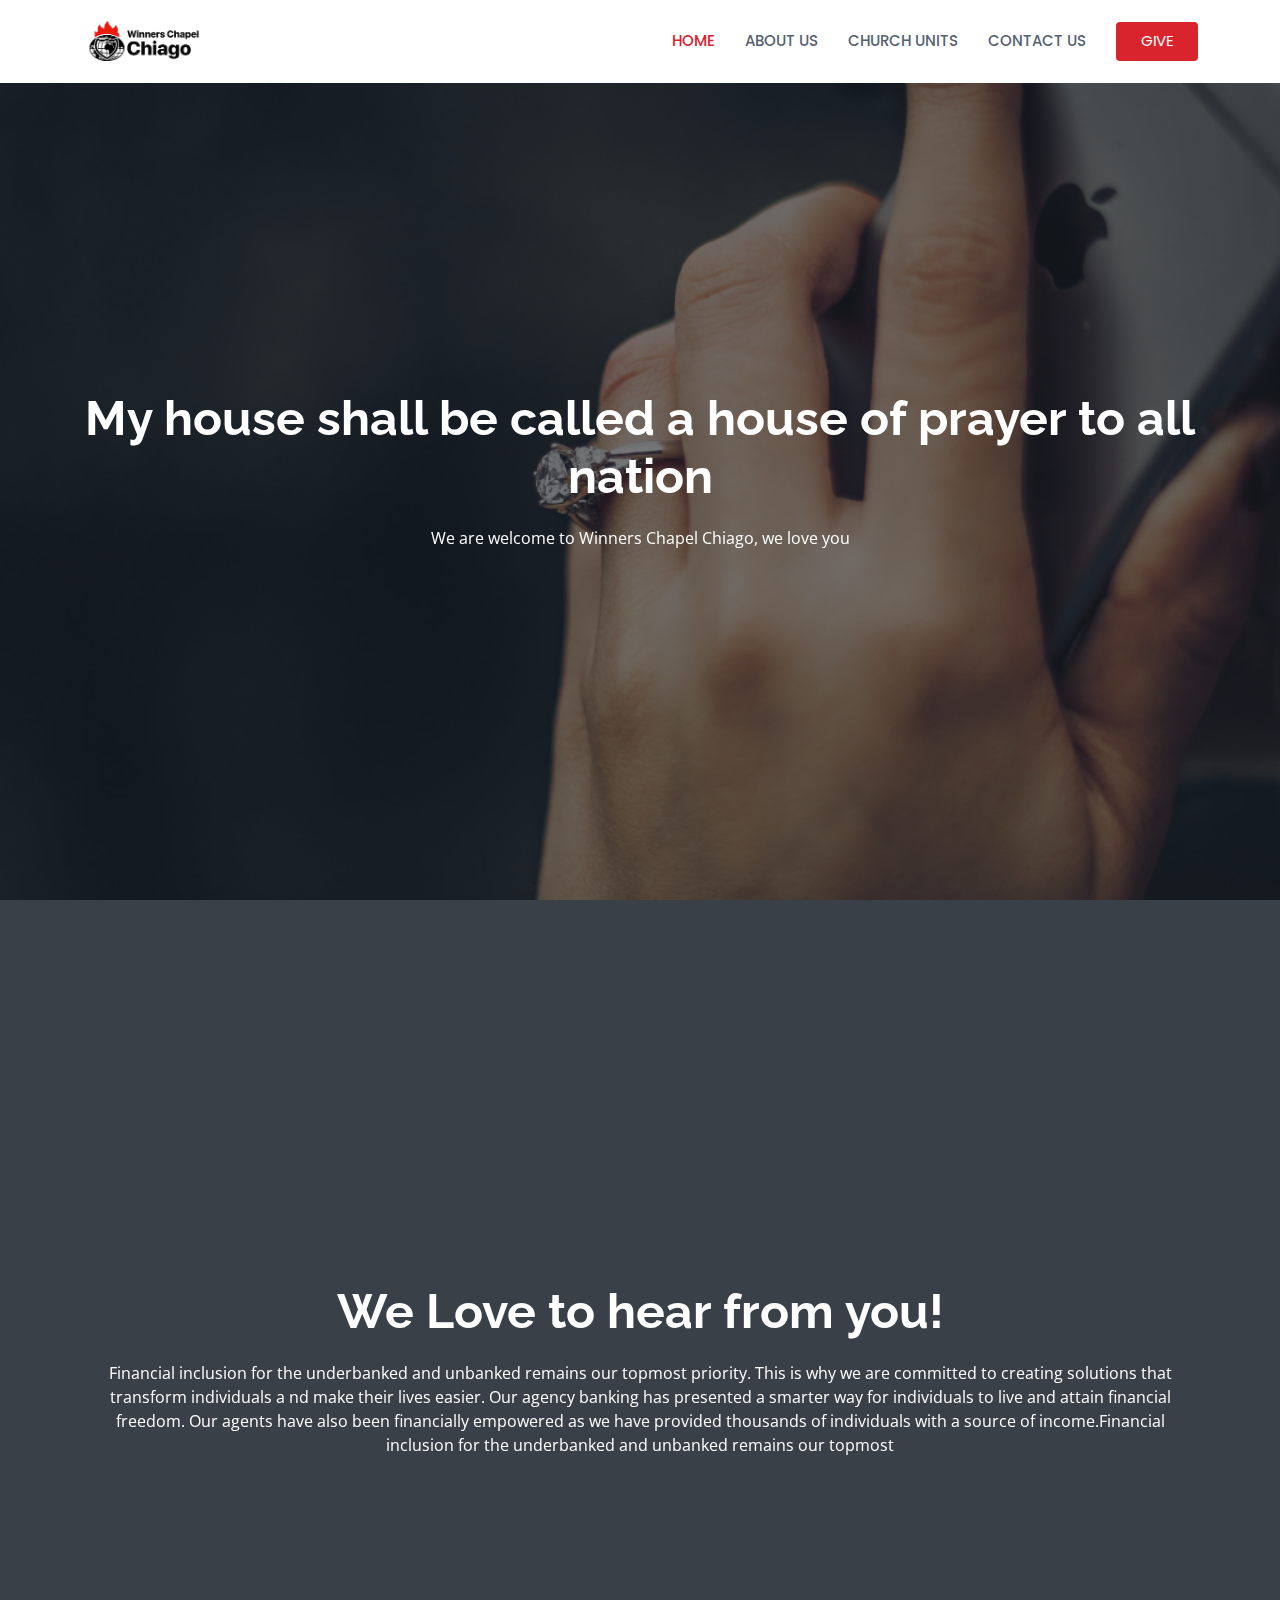
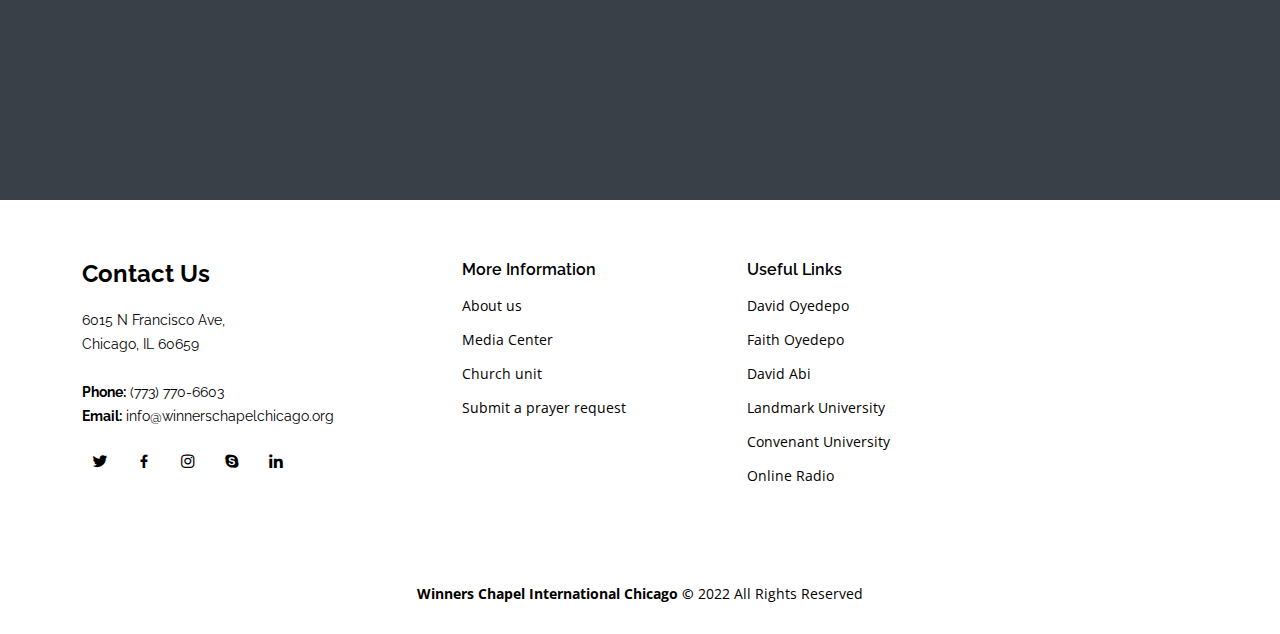
<file: contact.html>
<!DOCTYPE html>
<html lang="en">

<head>
    <meta charset="utf-8">
    <meta content="width=device-width, initial-scale=1.0" name="viewport">

    <title>Winners Chapel Chiago</title>
    <meta content="" name="description">
    <meta content="" name="keywords">

    <!-- Favicons -->
    <link href="assets/img/logo.png" rel="icon">
    <link href="assets/img/apple-touch-icon.png" rel="apple-touch-icon">

    <!-- Google Fonts -->
    <link
        href="https://fonts.googleapis.com/css?family=Open+Sans:300,300i,400,400i,600,600i,700,700i|Raleway:300,300i,400,400i,500,500i,600,600i,700,700i|Poppins:300,300i,400,400i,500,500i,600,600i,700,700i"
        rel="stylesheet">

    <!-- Vendor CSS Files -->
    <link href="assets/vendor/animate.css/animate.min.css" rel="stylesheet">
    <link href="assets/vendor/bootstrap/css/bootstrap.min.css" rel="stylesheet">
    <link href="assets/vendor/bootstrap-icons/bootstrap-icons.css" rel="stylesheet">
    <link href="assets/vendor/boxicons/css/boxicons.min.css" rel="stylesheet">
    <link href="assets/vendor/glightbox/css/glightbox.min.css" rel="stylesheet">
    <link href="assets/vendor/remixicon/remixicon.css" rel="stylesheet">
    <link href="assets/vendor/swiper/swiper-bundle.min.css" rel="stylesheet">

    <!-- Template Main CSS File -->
    <link href="assets/css/style.css" rel="stylesheet">

    <!-- =======================================================
  * Template Name: Sailor - v4.7.0
  * Template URL: https://bootstrapmade.com/sailor-free-bootstrap-theme/
  * Author: BootstrapMade.com
  * License: https://bootstrapmade.com/license/
  ======================================================== -->
</head>

<body>
    <!-- ======= Header ======= -->
    <header id="header" class="fixed-top d-flex align-items-center">
        <div class="container d-flex align-items-center">

            <h1 class="logo me-auto"><a href="index.html"><img src="./assets/img/logo.png" /></a></h1>
            <!-- Uncomment below if you prefer to use an image logo -->
            <!-- <a href="index.html" class="logo me-auto"><img src="assets/img/logo.png" alt="" class="img-fluid"></a>-->

            <nav id="navbar" class="navbar">
                <ul>
                    <li><a href="index.html" class="active">HOME</a></li>
                    <li><a href="aboutus.html">ABOUT US</a></li>
                    <li><a href="church.html">CHURCH UNITS</a></li>
                    <li><a href="contact.html">CONTACT US</a></li>
                    <li><a href="give.html" class="getstarted">GIVE</a></li>
                </ul>
                <i class="bi bi-list mobile-nav-toggle"></i>
            </nav><!-- .navbar -->

        </div>
    </header><!-- End Header -->

    <!-- ======= Hero Section ======= -->
    <section id="hero">
        <div id="heroCarousel" data-bs-interval="5000" class="carousel slide carousel-fade" data-bs-ride="carousel">


            <div class="carousel-inner" role="listbox">

                <!-- Slide 1 -->
                <div class="carousel-item active" style="background-image: url(assets/img/contact.png)">
                    <div class="carousel-container">
                        <div class="container">
                            <h2 class="animate__animated animate__fadeInDown">My house shall be called a
                                house of prayer to all nation </h2>
                            <p class="animate__animated animate__fadeInUp">We are welcome to Winners Chapel Chiago, we
                                love you</p>
                        </div>



                    </div>




                </div>
    </section><!-- End Hero -->
    <section id="hero">
        <div id="heroCarousel" data-bs-interval="5000" class="carousel slide carousel-fade" data-bs-ride="carousel">
          <div class="carousel-inner" role="listbox">
            <!-- Slide 1 -->
            <div class="carousel-item active">
              <div class="carousel-container">
                <div class="container">
                  <h2 class="animate__animated animate__fadeInDown">We Love to hear from you!</h2>
                  <p class="animate__animated animate__fadeInUp">Financial inclusion for the underbanked and unbanked
                    remains our topmost priority. This is why we are committed to creating solutions that transform
                    individuals a nd make their lives easier. Our agency banking has presented a smarter way for individuals
                    to live and attain financial freedom. Our agents have also been financially empowered as we have
                    provided thousands of individuals with a source of income.Financial inclusion for the underbanked and
                    unbanked remains our topmost
                  </p>
                </div>
              </div>
            </div>
      </section><!-- End Hero -->
    <!-- ======= Footer ======= -->
    <footer id="footer">
        <div class="footer-top">
            <div class="container">
                <div class="row">
                    <div class="col-lg-4 col-md-6">
                        <div class="footer-info">
                            <h3>Contact Us</h3>
                            <p>
                                6015 N Francisco Ave, <br>
                                Chicago, IL 60659<br><br>
                                <strong>Phone:</strong> (773) 770-6603 <br>
                                <strong>Email:</strong> info@winnerschapelchicago.org<br>
                            </p>
                            <div class="social-links mt-3">
                                <a href="#" class="twitter"><i class="bx bxl-twitter"></i></a>
                                <a href="#" class="facebook"><i class="bx bxl-facebook"></i></a>
                                <a href="#" class="instagram"><i class="bx bxl-instagram"></i></a>
                                <a href="#" class="google-plus"><i class="bx bxl-skype"></i></a>
                                <a href="#" class="linkedin"><i class="bx bxl-linkedin"></i></a>
                            </div>
                        </div>
                    </div>

                    <div class="col-lg-3 col-md-6 footer-links">
                        <h4>More Information</h4>
                        <ul>
                            <li> <a href="#">About us</a></li>
                            <li> <a href="#">Media Center</a></li>
                            <li> <a href="#">Church unit</a></li>
                            <li> <a href="#">Submit a prayer request</a></li>
                        </ul>
                    </div>
                    <div class="col-lg-4 col-md-6 footer-links">
                        <h4>Useful Links</h4>
                        <ul>
                            <li> <a href="#">David Oyedepo</a></li>
                            <li> <a href="#">Faith Oyedepo</a></li>
                            <li> <a href="#">David Abi</a></li>
                            <li> <a href="#">Landmark University</a></li>
                            <li> <a href="#">Convenant University</a></li>
                            <li> <a href="#">Online Radio</a></li>
                        </ul>
                    </div>
                </div>
            </div>
        </div>

        <div class="container">
            <div class="copyright">
                <strong><span> Winners Chapel International Chicago © </span></strong> 2022 All Rights Reserved
            </div>
        </div>
    </footer><!-- End Footer -->

    <!-- Vendor JS Files -->
    <script src="assets/vendor/bootstrap/js/bootstrap.bundle.min.js"></script>
    <script src="assets/vendor/glightbox/js/glightbox.min.js"></script>
    <script src="assets/vendor/isotope-layout/isotope.pkgd.min.js"></script>
    <script src="assets/vendor/swiper/swiper-bundle.min.js"></script>
    <script src="assets/vendor/waypoints/noframework.waypoints.js"></script>
    <script src="assets/vendor/php-email-form/validate.js"></script>

    <!-- Template Main JS File -->
    <script src="assets/js/main.js"></script>

</body>

</html>
</file>
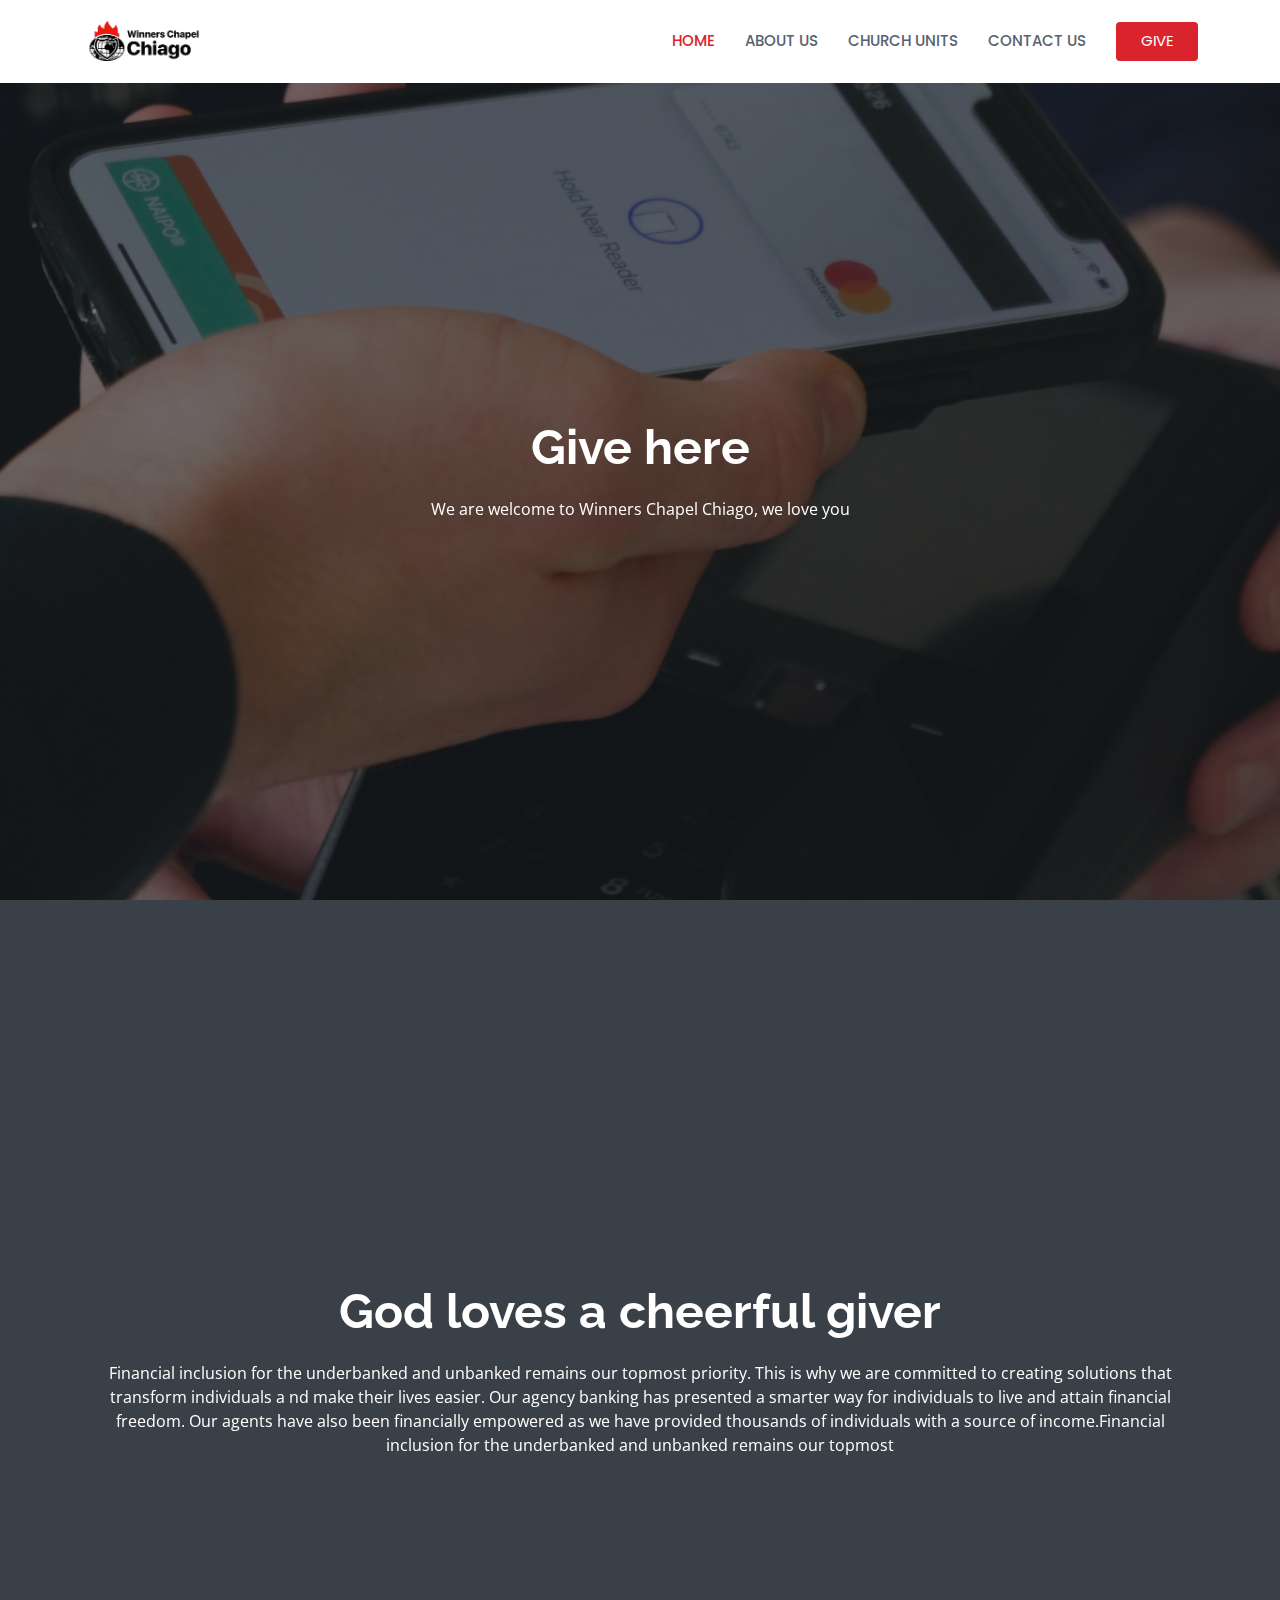
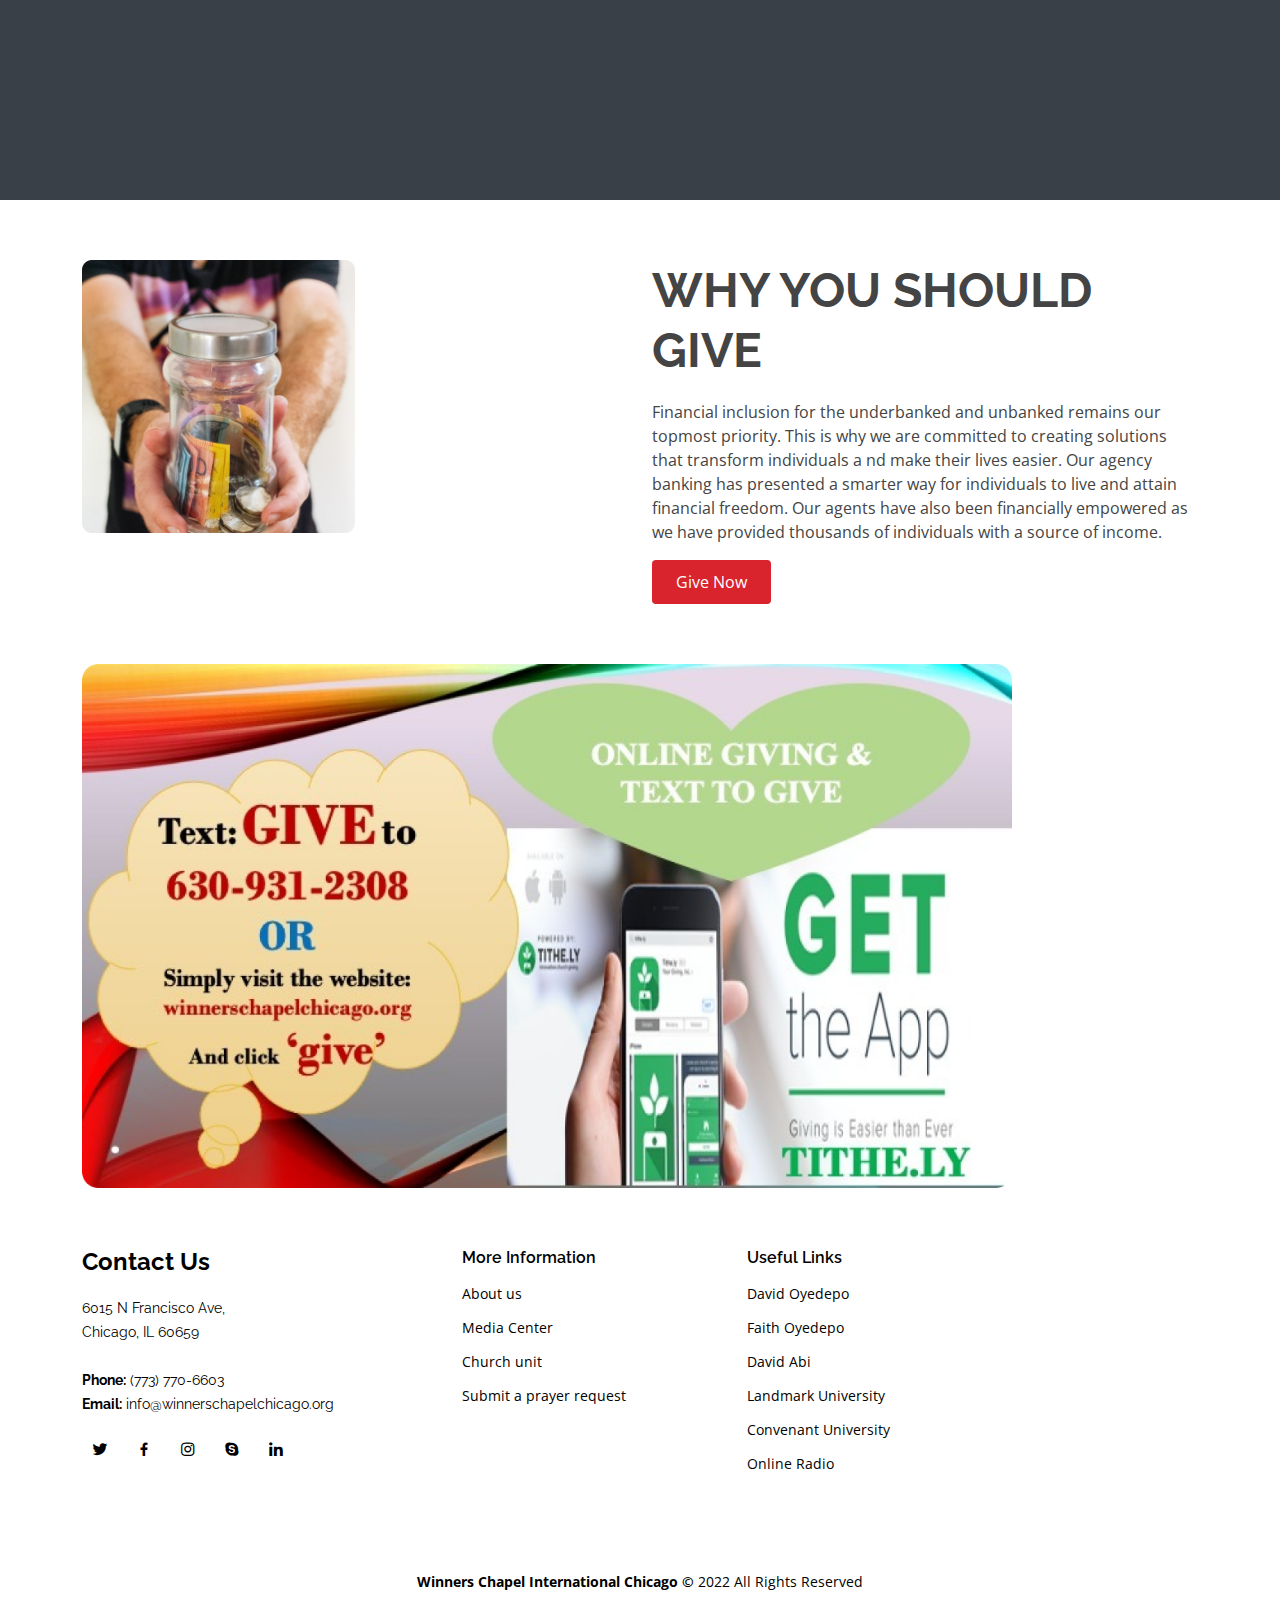
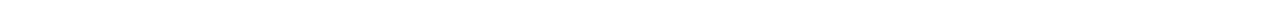
<file: give.html>
<!DOCTYPE html>
<html lang="en">

<head>
  <meta charset="utf-8">
  <meta content="width=device-width, initial-scale=1.0" name="viewport">

  <title>Winners Chapel Chiago</title>
  <meta content="" name="description">
  <meta content="" name="keywords">

  <!-- Favicons -->
  <link href="assets/img/logo.png" rel="icon">
  <link href="assets/img/apple-touch-icon.png" rel="apple-touch-icon">

  <!-- Google Fonts -->
  <link
    href="https://fonts.googleapis.com/css?family=Open+Sans:300,300i,400,400i,600,600i,700,700i|Raleway:300,300i,400,400i,500,500i,600,600i,700,700i|Poppins:300,300i,400,400i,500,500i,600,600i,700,700i"
    rel="stylesheet">

  <!-- Vendor CSS Files -->
  <link href="assets/vendor/animate.css/animate.min.css" rel="stylesheet">
  <link href="assets/vendor/bootstrap/css/bootstrap.min.css" rel="stylesheet">
  <link href="assets/vendor/bootstrap-icons/bootstrap-icons.css" rel="stylesheet">
  <link href="assets/vendor/boxicons/css/boxicons.min.css" rel="stylesheet">
  <link href="assets/vendor/glightbox/css/glightbox.min.css" rel="stylesheet">
  <link href="assets/vendor/remixicon/remixicon.css" rel="stylesheet">
  <link href="assets/vendor/swiper/swiper-bundle.min.css" rel="stylesheet">

  <!-- Template Main CSS File -->
  <link href="assets/css/style.css" rel="stylesheet">

  <!-- =======================================================
  * Template Name: Sailor - v4.7.0
  * Template URL: https://bootstrapmade.com/sailor-free-bootstrap-theme/
  * Author: BootstrapMade.com
  * License: https://bootstrapmade.com/license/
  ======================================================== -->
</head>

<body>
  <!-- ======= Header ======= -->
  <header id="header" class="fixed-top d-flex align-items-center">
    <div class="container d-flex align-items-center">

      <h1 class="logo me-auto"><a href="index.html"><img src="./assets/img/logo.png" /></a></h1>
      <!-- Uncomment below if you prefer to use an image logo -->
      <!-- <a href="index.html" class="logo me-auto"><img src="assets/img/logo.png" alt="" class="img-fluid"></a>-->

      <nav id="navbar" class="navbar">
        <ul>
          <li><a href="index.html" class="active">HOME</a></li>
          <li><a href="aboutus.html">ABOUT US</a></li>
          <li><a href="church.html">CHURCH UNITS</a></li>
          <li><a href="contact.html">CONTACT US</a></li>
          <li><a href="give.html" class="getstarted">GIVE</a></li>
        </ul>

        <i class="bi bi-list mobile-nav-toggle"></i>
      </nav><!-- .navbar -->

    </div>
  </header><!-- End Header -->

  <!-- ======= Hero Section ======= -->
  <section id="hero">
    <div id="heroCarousel" data-bs-interval="5000" class="carousel slide carousel-fade" data-bs-ride="carousel">
      <div class="carousel-inner" role="listbox">
        <!-- Slide 1 -->
        <div class="carousel-item active" style="background-image: url(assets/img/give.png)">
          <div class="carousel-container">
            <div class="container">
              <h2 class="animate__animated animate__fadeInDown">Give here</h2>
              <p class="animate__animated animate__fadeInUp">We are welcome to Winners Chapel Chiago, we love you</p>
            </div>
          </div>
        </div>
  </section><!-- End Hero -->
  <section id="hero">
    <div id="heroCarousel" data-bs-interval="5000" class="carousel slide carousel-fade" data-bs-ride="carousel">
      <div class="carousel-inner" role="listbox">
        <!-- Slide 1 -->
        <div class="carousel-item active">
          <div class="carousel-container">
            <div class="container">
              <h2 class="animate__animated animate__fadeInDown">God loves a cheerful giver</h2>
              <p class="animate__animated animate__fadeInUp">Financial inclusion for the underbanked and unbanked
                remains our topmost priority. This is why we are committed to creating solutions that transform
                individuals a nd make their lives easier. Our agency banking has presented a smarter way for individuals
                to live and attain financial freedom. Our agents have also been financially empowered as we have
                provided thousands of individuals with a source of income.Financial inclusion for the underbanked and
                unbanked remains our topmost
              </p>
            </div>
          </div>
        </div>
  </section><!-- End Hero -->
  <main id="main">

    <!-- ======= About Section ======= -->
    <section id="about" class="about">
      <div class="container">

        <div class="row content">
          <div class="col-lg-6">
            <div class="icon-box">
              <div class="col-lg-6 pt-4 pt-lg-0 d-flex align-items-center justify-content-center">
                <img src="assets/img/money_box.png" class="img-fluid" alt="">
              </div>
            </div>
          </div>
          <div class="col-lg-6">
            <div class="icon-box">
              <h2>Why you should give</h2>
              <p>Financial inclusion for the underbanked and unbanked remains our topmost priority. This is why we are
                committed to creating solutions that transform individuals a nd make their lives easier. Our agency
                banking has presented a smarter way for individuals to live and attain financial freedom.
                Our agents have also been financially empowered as we have provided thousands of individuals with a
                source of income.
              </p>
              <button type="submit" class="send_message">Give Now</button>
            </div>
          </div>

        </div>
  
      </div>
     
    </section>
    <div class="container">
      <div class="row content">
      
          <div class="icon-box">
            <div class="col-lg-10 pt-4 pt-lg-0 d-flex align-items-center justify-content-center">
              <img src="assets/img/money_info.png" class="img-fluid" alt="">
            </div>
          </div>
        </div>
     
    </div>
    <!-- ======= Footer ======= -->
    <footer id="footer">
      <div class="footer-top">
        <div class="container">
          <div class="row">
            <div class="col-lg-4 col-md-6">
              <div class="footer-info">
                <h3>Contact Us</h3>
                <p>
                  6015 N Francisco Ave, <br>
                  Chicago, IL 60659<br><br>
                  <strong>Phone:</strong> (773) 770-6603 <br>
                  <strong>Email:</strong> info@winnerschapelchicago.org<br>
                </p>
                <div class="social-links mt-3">
                  <a href="#" class="twitter"><i class="bx bxl-twitter"></i></a>
                  <a href="#" class="facebook"><i class="bx bxl-facebook"></i></a>
                  <a href="#" class="instagram"><i class="bx bxl-instagram"></i></a>
                  <a href="#" class="google-plus"><i class="bx bxl-skype"></i></a>
                  <a href="#" class="linkedin"><i class="bx bxl-linkedin"></i></a>
                </div>
              </div>
            </div>

            <div class="col-lg-3 col-md-6 footer-links">
              <h4>More Information</h4>
              <ul>
                <li> <a href="#">About us</a></li>
                <li> <a href="#">Media Center</a></li>
                <li> <a href="#">Church unit</a></li>
                <li> <a href="#">Submit a prayer request</a></li>
              </ul>
            </div>
            <div class="col-lg-4 col-md-6 footer-links">
              <h4>Useful Links</h4>
              <ul>
                <li> <a href="#">David Oyedepo</a></li>
                <li> <a href="#">Faith Oyedepo</a></li>
                <li> <a href="#">David Abi</a></li>
                <li> <a href="#">Landmark University</a></li>
                <li> <a href="#">Convenant University</a></li>
                <li> <a href="#">Online Radio</a></li>
              </ul>
            </div>
          </div>
        </div>
      </div>

      <div class="container">
        <div class="copyright">
          <strong><span> Winners Chapel International Chicago © </span></strong> 2022 All Rights Reserved
        </div>
      </div>
    </footer><!-- End Footer -->

    <!-- Vendor JS Files -->
    <script src="assets/vendor/bootstrap/js/bootstrap.bundle.min.js"></script>
    <script src="assets/vendor/glightbox/js/glightbox.min.js"></script>
    <script src="assets/vendor/isotope-layout/isotope.pkgd.min.js"></script>
    <script src="assets/vendor/swiper/swiper-bundle.min.js"></script>
    <script src="assets/vendor/waypoints/noframework.waypoints.js"></script>
    <script src="assets/vendor/php-email-form/validate.js"></script>

    <!-- Template Main JS File -->
    <script src="assets/js/main.js"></script>

</body>

</html>
</file>
<file: assets/css/style.css>
/**
* Template Name: Sailor - v4.7.0
* Template URL: https://bootstrapmade.com/sailor-free-bootstrap-theme/
* Author: BootstrapMade.com
* License: https://bootstrapmade.com/license/
*/

/*--------------------------------------------------------------
# General
--------------------------------------------------------------*/
body {
  font-family: "Open Sans", sans-serif;
  color: #444444;
}

a {
  text-decoration: none;
  color: #d9232d;
}

.send_message {
  background: #d9232d;
  border: 0;
  padding: 10px 24px;
  color: #fff;
  transition: 0.4s;
  border-radius: 4px;
}

a:hover {
  color: #e24d55;
  text-decoration: none;
}

h1, h2, h3, h4, h5, h6 {
  font-family: "Raleway", sans-serif;
}

/*--------------------------------------------------------------
# Back to top button
--------------------------------------------------------------*/
.back-to-top {
  position: fixed;
  visibility: hidden;
  opacity: 0;
  right: 15px;
  bottom: 15px;
  z-index: 996;
  background: #d9232d;
  width: 40px;
  height: 40px;
  border-radius: 4px;
  transition: all 0.4s;
}
.back-to-top i {
  font-size: 28px;
  color: #fff;
  line-height: 0;
}
.back-to-top:hover {
  background: #e1444d;
  color: #fff;
}
.back-to-top.active {
  visibility: visible;
  opacity: 1;
}

/*--------------------------------------------------------------
# Header
--------------------------------------------------------------*/
#header {
  background: white;
  transition: all 0.5s;
  z-index: 997;
  padding: 20px 0;
}
#header.header-scrolled {
  box-shadow: 0px 2px 15px rgba(0, 0, 0, 0.1);
  padding: 12px 0;
}
#header.header-inner-pages {
  box-shadow: 0px 2px 15px rgba(0, 0, 0, 0.1);
}
#header .logo {
  font-size: 28px;
  margin: 0;
  padding: 0;
  line-height: 1;
  font-weight: 700;
  text-transform: uppercase;
}
#header .logo a {
  color: #556270;
}
#header .logo img {
  max-height: 40px;
}

/*--------------------------------------------------------------
# Navigation Menu
--------------------------------------------------------------*/
/**
* Desktop Navigation 
*/
.navbar {
  padding: 0;
}
.navbar ul {
  margin: 0;
  padding: 0;
  display: flex;
  list-style: none;
  align-items: center;
}
.navbar li {
  position: relative;
}
.navbar a, .navbar a:focus {
  display: flex;
  align-items: center;
  justify-content: space-between;
  padding: 10px 0 10px 30px;
  font-family: "Poppins", sans-serif;
  font-size: 15px;
  font-weight: 500;
  color: #556270;
  white-space: nowrap;
  transition: 0.3s;
}
.navbar a i, .navbar a:focus i {
  font-size: 12px;
  line-height: 0;
  margin-left: 5px;
}
.navbar a:hover, .navbar .active, .navbar .active:focus, .navbar li:hover > a {
  color: #d9232d;
}
.navbar .getstarted, .navbar .getstarted:focus {
  background: #d9232d;
  padding: 8px 25px;
  margin-left: 30px;
  border-radius: 4px;
  font-weight: 400;
  color: #fff;
}
.navbar .getstarted:hover, .navbar .getstarted:focus:hover {
  color: #fff;
  background: #e1444d;
}
.navbar .dropdown ul {
  display: block;
  position: absolute;
  left: 14px;
  top: calc(100% + 30px);
  margin: 0;
  padding: 10px 0;
  z-index: 99;
  opacity: 0;
  visibility: hidden;
  background: #fff;
  box-shadow: 0px 0px 30px rgba(127, 137, 161, 0.25);
  transition: 0.3s;
}
.navbar .dropdown ul li {
  min-width: 200px;
}
.navbar .dropdown ul a {
  padding: 10px 20px;
  font-size: 15px;
  text-transform: none;
  font-weight: 400;
}
.navbar .dropdown ul a i {
  font-size: 12px;
}
.navbar .dropdown ul a:hover, .navbar .dropdown ul .active:hover, .navbar .dropdown ul li:hover > a {
  color: #d9232d;
}
.navbar .dropdown:hover > ul {
  opacity: 1;
  top: 100%;
  visibility: visible;
}
.navbar .dropdown .dropdown ul {
  top: 0;
  left: calc(100% - 30px);
  visibility: hidden;
}
.navbar .dropdown .dropdown:hover > ul {
  opacity: 1;
  top: 0;
  left: 100%;
  visibility: visible;
}
@media (max-width: 1366px) {
  .navbar .dropdown .dropdown ul {
    left: -90%;
  }
  .navbar .dropdown .dropdown:hover > ul {
    left: -100%;
  }
}

/**
* Mobile Navigation 
*/
.mobile-nav-toggle {
  color: #556270;
  font-size: 28px;
  cursor: pointer;
  display: none;
  line-height: 0;
  transition: 0.5s;
}
.mobile-nav-toggle.bi-x {
  color: #fff;
}

@media (max-width: 991px) {
  .mobile-nav-toggle {
    display: block;
  }

  .navbar ul {
    display: none;
  }
}
.navbar-mobile {
  position: fixed;
  overflow: hidden;
  top: 0;
  right: 0;
  left: 0;
  bottom: 0;
  background: rgba(63, 73, 83, 0.9);
  transition: 0.3s;
  z-index: 999;
}
.navbar-mobile .mobile-nav-toggle {
  position: absolute;
  top: 15px;
  right: 15px;
}
.navbar-mobile ul {
  display: block;
  position: absolute;
  top: 55px;
  right: 15px;
  bottom: 15px;
  left: 15px;
  padding: 10px 0;
  background-color: #fff;
  overflow-y: auto;
  transition: 0.3s;
}
.navbar-mobile a, .navbar-mobile a:focus {
  padding: 10px 20px;
  font-size: 15px;
  color: #556270;
}
.navbar-mobile a:hover, .navbar-mobile .active, .navbar-mobile li:hover > a {
  color: #d9232d;
}
.navbar-mobile .getstarted, .navbar-mobile .getstarted:focus {
  margin: 15px;
}
.navbar-mobile .dropdown ul {
  position: static;
  display: none;
  margin: 10px 20px;
  padding: 10px 0;
  z-index: 99;
  opacity: 1;
  visibility: visible;
  background: #fff;
  box-shadow: 0px 0px 30px rgba(127, 137, 161, 0.25);
}
.navbar-mobile .dropdown ul li {
  min-width: 200px;
}
.navbar-mobile .dropdown ul a {
  padding: 10px 20px;
}
.navbar-mobile .dropdown ul a i {
  font-size: 12px;
}
.navbar-mobile .dropdown ul a:hover, .navbar-mobile .dropdown ul .active:hover, .navbar-mobile .dropdown ul li:hover > a {
  color: #d9232d;
}
.navbar-mobile .dropdown > .dropdown-active {
  display: block;
}

/*--------------------------------------------------------------
# Hero Section
--------------------------------------------------------------*/
#hero {
  width: 100%;
  height: 100vh;
  background-color: rgba(63, 73, 83, 0.8);
  overflow: hidden;
  position: relative;
}
#hero .carousel, #hero .carousel-inner, #hero .carousel-item, #hero .carousel-item::before {
  position: absolute;
  top: 0;
  right: 0;
  left: 0;
  bottom: 0;
}
#hero .carousel-item {
  background-size: cover;
  background-position: center;
  background-repeat: no-repeat;
}
#hero .carousel-item::before {
  content: "";
  background-color: rgba(30, 35, 40, 0.6);
}
#hero .carousel-container {
  display: flex;
  justify-content: center;
  align-items: center;
  position: absolute;
  bottom: 0;
  top: 70px;
  left: 50px;
  right: 50px;
}
#hero .container {
  text-align: center;
}
#hero h2 {
  color: #fff;
  margin-bottom: 20px;
  font-size: 48px;
  font-weight: 700;
}
#hero p {
  -webkit-animation-delay: 0.4s;
  animation-delay: 0.4s;
  margin: 0 auto 30px auto;
  color: #fff;
}
#hero .carousel-inner .carousel-item {
  transition-property: opacity;
  background-position: center top;
}
#hero .carousel-inner .carousel-item,
#hero .carousel-inner .active.carousel-item-start,
#hero .carousel-inner .active.carousel-item-end {
  opacity: 0;
}
#hero .carousel-inner .active,
#hero .carousel-inner .carousel-item-next.carousel-item-start,
#hero .carousel-inner .carousel-item-prev.carousel-item-end {
  opacity: 1;
  transition: 0.5s;
}
#hero .carousel-inner .carousel-item-next,
#hero .carousel-inner .carousel-item-prev,
#hero .carousel-inner .active.carousel-item-start,
#hero .carousel-inner .active.carousel-item-end {
  left: 0;
  transform: translate3d(0, 0, 0);
}
#hero .carousel-control-next-icon, #hero .carousel-control-prev-icon {
  background: none;
  font-size: 30px;
  line-height: 0;
  width: auto;
  height: auto;
  background: rgba(255, 255, 255, 0.2);
  border-radius: 50px;
  transition: 0.3s;
  color: rgba(255, 255, 255, 0.5);
  width: 54px;
  height: 54px;
  display: flex;
  align-items: center;
  justify-content: center;
}
#hero .carousel-control-next-icon:hover, #hero .carousel-control-prev-icon:hover {
  background: rgba(255, 255, 255, 0.3);
  color: rgba(255, 255, 255, 0.8);
}
#hero .carousel-indicators li {
  cursor: pointer;
  background: #fff;
  overflow: hidden;
  border: 0;
  width: 12px;
  height: 12px;
  border-radius: 50px;
  opacity: 0.6;
  transition: 0.3s;
}
#hero .carousel-indicators li.active {
  opacity: 1;
  background: #d9232d;
}
#hero .btn-get-started {
  font-family: "Raleway", sans-serif;
  font-weight: 500;
  font-size: 14px;
  letter-spacing: 1px;
  display: inline-block;
  padding: 14px 32px;
  border-radius: 4px;
  transition: 0.5s;
  line-height: 1;
  color: #fff;
  -webkit-animation-delay: 0.8s;
  animation-delay: 0.8s;
  background: #d9232d;
}
#hero .btn-get-started:hover {
  background: #df3740;
}
@media (max-width: 992px) {
  #hero {
    height: 100vh;
  }
  #hero .carousel-container {
    top: 8px;
  }
}
@media (max-width: 768px) {
  #hero h2 {
    font-size: 28px;
  }
}
@media (min-width: 1024px) {
  #hero .carousel-control-prev, #hero .carousel-control-next {
    width: 5%;
  }
}
@media (max-height: 500px) {
  #hero {
    height: 120vh;
  }
}

/*--------------------------------------------------------------
# Sections General
--------------------------------------------------------------*/
section {
  padding: 60px 0;
  overflow: hidden;
}

.section-bg, .services .icon-box {
  background-color: #f8f9fa;
}

.section-title {
  padding-bottom: 40px;
}
.section-title h2 {
  font-size: 14px;
  font-weight: 500;
  padding: 0;
  line-height: 1px;
  margin: 0 0 5px 0;
  letter-spacing: 2px;
  text-transform: uppercase;
  color: #aaaaaa;
  font-family: "Poppins", sans-serif;
}
.section-title h2::after {
  content: "";
  width: 120px;
  height: 1px;
  display: inline-block;
  background: #e6636a;
  margin: 4px 10px;
}
.section-title p {
  margin: 0;
  margin: 0;
  font-size: 36px;
  font-weight: 700;
  text-transform: uppercase;
  font-family: "Poppins", sans-serif;
  color: #556270;
}

/*--------------------------------------------------------------
# Breadcrumbs
--------------------------------------------------------------*/
.breadcrumbs {
  padding: 18px 0;
  background: #f8f9fa;
  min-height: 40px;
  margin-top: 80px;
}
.breadcrumbs h2 {
  font-size: 32px;
  font-weight: 300;
  margin: 0;
}
.breadcrumbs ol {
  display: flex;
  flex-wrap: wrap;
  list-style: none;
  padding: 0;
  margin: 0;
  font-size: 14px;
}
.breadcrumbs ol li + li {
  padding-left: 10px;
}
.breadcrumbs ol li + li::before {
  display: inline-block;
  padding-right: 10px;
  color: #6b7b8d;
  content: "/";
}
@media (max-width: 992px) {
  .breadcrumbs {
    margin-top: 58px;
  }
  .breadcrumbs .d-flex {
    display: block !important;
  }
  .breadcrumbs h2 {
    margin-bottom: 10px;
  }
  .breadcrumbs ol {
    display: block;
  }
  .breadcrumbs ol li {
    display: inline-block;
  }
}

/*--------------------------------------------------------------
# About
--------------------------------------------------------------*/
.about .content h2 {
  font-weight: 700;
  font-size: 48px;
  line-height: 60px;
  margin-bottom: 20px;
  text-transform: uppercase;
}
.about .content h3 {
  font-weight: 500;
  line-height: 32px;
  font-size: 24px;
}
.about .content ul {
  list-style: none;
  padding: 0;
}
.about .content ul li {
  padding: 10px 0 0 28px;
  position: relative;
}
.about .content ul i {
  left: 0;
  top: 7px;
  position: absolute;
  font-size: 20px;
  color: #d9232d;
}
.about .content p:last-child {
  margin-bottom: 0;
}

/*--------------------------------------------------------------
# Clients
--------------------------------------------------------------*/
.clients {
  padding: 15px 0;
  text-align: center;
}
.clients img {
  max-width: 45%;
  transition: all 0.4s ease-in-out;
  display: inline-block;
  padding: 15px 0;
  filter: grayscale(100);
}
.clients img:hover {
  filter: none;
  transform: scale(1.15);
}
@media (max-width: 768px) {
  .clients img {
    max-width: 40%;
  }
}

/* pastor */
.pastor {
  background-color: #FEF4F3;
  padding: 2em;

};

/*--------------------------------------------------------------
# Services
--------------------------------------------------------------*/
.icon-box {
  padding: 2em;
}
.services .icon-box {
  margin-bottom: 20px;
  padding: 30px;
  border-radius: 6px;
}
.services .icon-box i {
  float: left;
  color: #d9232d;
  font-size: 40px;
}
.services .icon-box h4 {
  margin-left: 70px;
  font-weight: 700;
  margin-bottom: 15px;
  font-size: 18px;
}
.services .icon-box h4 a {
  color: #556270;
  transition: 0.3s;
}
.services .icon-box p {
  margin-left: 70px;
  line-height: 24px;
  font-size: 14px;
}
.services .icon-box:hover h4 a {
  color: #d9232d;
}

/*--------------------------------------------------------------
# Portfolio
--------------------------------------------------------------*/
.portfolio .portfolio-item {
  margin-bottom: 30px;
}
.portfolio #portfolio-flters {
  padding: 0;
  margin: 0 auto 20px auto;
  list-style: none;
  text-align: center;
}
.portfolio #portfolio-flters li {
  cursor: pointer;
  display: inline-block;
  padding: 8px 15px 10px 15px;
  font-size: 14px;
  font-weight: 600;
  line-height: 1;
  text-transform: uppercase;
  color: #444444;
  margin-bottom: 5px;
  transition: all 0.3s ease-in-out;
  border-radius: 3px;
}
.portfolio #portfolio-flters li:hover, .portfolio #portfolio-flters li.filter-active {
  color: #fff;
  background: #d9232d;
}
.portfolio #portfolio-flters li:last-child {
  margin-right: 0;
}
.portfolio .portfolio-wrap {
  transition: 0.3s;
  position: relative;
  overflow: hidden;
  z-index: 1;
  background: rgba(85, 98, 112, 0.6);
}
.portfolio .portfolio-wrap::before {
  content: "";
  background: rgba(85, 98, 112, 0.6);
  position: absolute;
  left: 0;
  right: 0;
  top: 0;
  bottom: 0;
  transition: all ease-in-out 0.3s;
  z-index: 2;
  opacity: 0;
}
.portfolio .portfolio-wrap img {
  transition: all ease-in-out 0.3s;
}
.portfolio .portfolio-wrap .portfolio-info {
  opacity: 0;
  position: absolute;
  top: 0;
  left: 0;
  right: 0;
  bottom: 0;
  z-index: 3;
  transition: all ease-in-out 0.3s;
  display: flex;
  flex-direction: column;
  justify-content: flex-end;
  align-items: flex-start;
  padding: 20px;
}
.portfolio .portfolio-wrap .portfolio-info h4 {
  font-size: 20px;
  color: #fff;
  font-weight: 600;
}
.portfolio .portfolio-wrap .portfolio-info p {
  color: rgba(255, 255, 255, 0.7);
  font-size: 14px;
  text-transform: uppercase;
  padding: 0;
  margin: 0;
  font-style: italic;
}
.portfolio .portfolio-wrap .portfolio-links {
  text-align: center;
  z-index: 4;
}
.portfolio .portfolio-wrap .portfolio-links a {
  color: rgba(255, 255, 255, 0.6);
  margin: 0 5px 0 0;
  font-size: 28px;
  display: inline-block;
  transition: 0.3s;
}
.portfolio .portfolio-wrap .portfolio-links a:hover {
  color: white;
}
.portfolio .portfolio-wrap:hover::before {
  opacity: 1;
}
.portfolio .portfolio-wrap:hover img {
  transform: scale(1.2);
}
.portfolio .portfolio-wrap:hover .portfolio-info {
  opacity: 1;
}

/*--------------------------------------------------------------
# Portfolio Details
--------------------------------------------------------------*/
.portfolio-details {
  padding-top: 40px;
}
.portfolio-details .portfolio-details-slider img {
  width: 100%;
}
.portfolio-details .portfolio-details-slider .swiper-pagination {
  margin-top: 20px;
  position: relative;
}
.portfolio-details .portfolio-details-slider .swiper-pagination .swiper-pagination-bullet {
  width: 12px;
  height: 12px;
  background-color: #fff;
  opacity: 1;
  border: 1px solid #d9232d;
}
.portfolio-details .portfolio-details-slider .swiper-pagination .swiper-pagination-bullet-active {
  background-color: #d9232d;
}
.portfolio-details .portfolio-info {
  padding: 30px;
  box-shadow: 0px 0 30px rgba(85, 98, 112, 0.08);
}
.portfolio-details .portfolio-info h3 {
  font-size: 22px;
  font-weight: 700;
  margin-bottom: 20px;
  padding-bottom: 20px;
  border-bottom: 1px solid #eee;
}
.portfolio-details .portfolio-info ul {
  list-style: none;
  padding: 0;
  font-size: 15px;
}
.portfolio-details .portfolio-info ul li + li {
  margin-top: 10px;
}
.portfolio-details .portfolio-description {
  padding-top: 30px;
}
.portfolio-details .portfolio-description h2 {
  font-size: 26px;
  font-weight: 700;
  margin-bottom: 20px;
}
.portfolio-details .portfolio-description p {
  padding: 0;
}

/*--------------------------------------------------------------
# Our Team
--------------------------------------------------------------*/
.team .member {
  position: relative;
  box-shadow: 0px 2px 15px rgba(85, 98, 112, 0.08);
  padding: 30px;
  border-radius: 4px;
  background: white;
}
.team .member .pic {
  overflow: hidden;
  width: 140px;
  border-radius: 4px;
}
.team .member .pic img {
  transition: ease-in-out 0.3s;
}
.team .member:hover img {
  transform: scale(1.1);
}
.team .member .member-info {
  padding-left: 30px;
}
.team .member h4 {
  font-weight: 700;
  margin-bottom: 5px;
  font-size: 20px;
  color: #556270;
}
.team .member span {
  display: block;
  font-size: 15px;
  padding-bottom: 10px;
  position: relative;
  font-weight: 500;
}
.team .member span::after {
  content: "";
  position: absolute;
  display: block;
  width: 50px;
  height: 1px;
  background: #dee2e6;
  bottom: 0;
  left: 0;
}
.team .member p {
  margin: 10px 0 0 0;
  font-size: 14px;
}
.team .member .social {
  margin-top: 12px;
  display: flex;
  align-items: center;
  justify-content: flex-start;
}
.team .member .social a {
  transition: ease-in-out 0.3s;
  display: flex;
  align-items: center;
  justify-content: center;
  border-radius: 4px;
  width: 32px;
  height: 32px;
  background: #8795a4;
}
.team .member .social a i {
  color: #fff;
  font-size: 16px;
  margin: 0 2px;
}
.team .member .social a:hover {
  background: #d9232d;
}
.team .member .social a + a {
  margin-left: 8px;
}

/*--------------------------------------------------------------
# Our Skills
--------------------------------------------------------------*/
.skills .progress {
  height: 60px;
  display: block;
  background: none;
  border-radius: 0;
}
.skills .progress .skill {
  padding: 10px 0;
  margin: 0;
  text-transform: uppercase;
  display: block;
  font-weight: 600;
  font-family: "Poppins", sans-serif;
  color: #556270;
}
.skills .progress .skill .val {
  float: right;
  font-style: normal;
}
.skills .progress-bar-wrap {
  background: #edeff1;
}
.skills .progress-bar {
  width: 1px;
  height: 10px;
  transition: 0.9s;
  background-color: #6b7b8d;
}

/*--------------------------------------------------------------
# Features
--------------------------------------------------------------*/
.features {
  overflow: hidden;
}
.features .nav-tabs {
  border: 0;
}
.features .nav-link {
  border: 0;
  padding: 12px 15px 12px 0;
  transition: 0.3s;
  color: #556270;
  border-radius: 0;
  border-right: 2px solid white;
  font-weight: 600;
  font-size: 15px;
}
.features .nav-link:hover {
  color: #d9232d;
}
.features .nav-link.active {
  color: #d9232d;
  border-color: #d9232d;
}
.features .tab-pane.active {
  -webkit-animation: fadeIn 0.5s ease-out;
  animation: fadeIn 0.5s ease-out;
}
.features .details h3 {
  font-size: 26px;
  font-weight: 600;
  margin-bottom: 20px;
  color: #556270;
}
.features .details p {
  color: #777777;
}
.features .details p:last-child {
  margin-bottom: 0;
}
@media (max-width: 992px) {
  .features .nav-link {
    border: 0;
    padding: 15px;
  }
  .features .nav-link.active {
    color: #fff;
    background: #d9232d;
  }
}

/*--------------------------------------------------------------
# Pricing
--------------------------------------------------------------*/
.pricing .box {
  padding: 20px;
  background: #fff;
  text-align: center;
  box-shadow: 0px 0px 4px rgba(0, 0, 0, 0.12);
  border-radius: 5px;
  position: relative;
  overflow: hidden;
}
.pricing h3 {
  font-weight: 400;
  margin: -20px -20px 20px -20px;
  padding: 20px 15px;
  font-size: 16px;
  font-weight: 600;
  color: #777777;
  background: #f8f8f8;
}
.pricing h4 {
  font-size: 36px;
  color: #d9232d;
  font-weight: 600;
  font-family: "Poppins", sans-serif;
  margin-bottom: 20px;
}
.pricing h4 sup {
  font-size: 20px;
  top: -15px;
  left: -3px;
}
.pricing h4 span {
  color: #bababa;
  font-size: 16px;
  font-weight: 300;
}
.pricing ul {
  padding: 0;
  list-style: none;
  color: #444444;
  text-align: center;
  line-height: 20px;
  font-size: 14px;
}
.pricing ul li {
  padding-bottom: 16px;
}
.pricing ul i {
  color: #d9232d;
  font-size: 18px;
  padding-right: 4px;
}
.pricing ul .na {
  color: #ccc;
  text-decoration: line-through;
}
.pricing .btn-wrap {
  margin: 20px -20px -20px -20px;
  padding: 20px 15px;
  background: #f8f8f8;
  text-align: center;
}
.pricing .btn-buy {
  background: #d9232d;
  display: inline-block;
  padding: 8px 35px 9px 35px;
  border-radius: 4px;
  color: #fff;
  transition: none;
  font-size: 14px;
  font-weight: 400;
  font-family: "Raleway", sans-serif;
  font-weight: 600;
  transition: 0.3s;
}
.pricing .btn-buy:hover {
  background: #e1444d;
}
.pricing .featured h3 {
  color: #fff;
  background: #d9232d;
}
.pricing .advanced {
  width: 200px;
  position: absolute;
  top: 18px;
  right: -68px;
  transform: rotate(45deg);
  z-index: 1;
  font-size: 14px;
  padding: 1px 0 3px 0;
  background: #d9232d;
  color: #fff;
}

/*--------------------------------------------------------------
# Frequently Asked Questions
--------------------------------------------------------------*/
.faq .faq-item {
  margin: 20px 0;
  padding: 20px 0;
  border-bottom: 1px solid white;
}
.faq .faq-item i {
  color: #dee2e6;
  font-size: 20px;
  float: left;
  line-height: 0;
  padding: 13px 0 0 0;
  margin: 0;
}
.faq .faq-item h4 {
  font-size: 16px;
  line-height: 26px;
  font-weight: 500;
  margin: 0 0 10px 28px;
  font-family: "Poppins", sans-serif;
}
.faq .faq-item p {
  font-size: 15px;
}

/*--------------------------------------------------------------
# Testimonials
--------------------------------------------------------------*/
.testimonials .testimonials-carousel, .testimonials .testimonials-slider {
  overflow: hidden;
}
.testimonials .testimonial-item {
  box-sizing: content-box;
  padding: 40px;
  box-shadow: 0px 2px 12px rgba(0, 0, 0, 0.08);
  position: relative;
  background: #fff;
}
.testimonials .testimonial-item .testimonial-img {
  width: 90px;
  border-radius: 50px;
  border: 6px solid #fff;
  float: left;
  margin: 0 10px 0 0;
}
.testimonials .testimonial-item h3 {
  font-size: 18px;
  font-weight: bold;
  margin: 10px 0 5px 0;
  color: #111;
}
.testimonials .testimonial-item h4 {
  font-size: 14px;
  color: #999;
  margin: 0;
}
.testimonials .testimonial-item .quote-icon-left, .testimonials .testimonial-item .quote-icon-right {
  color: #f8d1d3;
  font-size: 26px;
}
.testimonials .testimonial-item .quote-icon-left {
  display: inline-block;
  left: -5px;
  position: relative;
}
.testimonials .testimonial-item .quote-icon-right {
  display: inline-block;
  right: -5px;
  position: relative;
  top: 10px;
}
.testimonials .testimonial-item p {
  font-style: italic;
  margin: 15px 0 0 0;
  padding: 0;
}

/*--------------------------------------------------------------
# Contact
--------------------------------------------------------------*/
.contact .info {
  width: 100%;
  background: #fff;
}
.contact .info i {
  font-size: 20px;
  color: #556270;
  float: left;
  width: 44px;
  height: 44px;
  background: #edeff1;
  display: flex;
  justify-content: center;
  align-items: center;
  border-radius: 50px;
  transition: all 0.3s ease-in-out;
}
.contact .info h4 {
  padding: 0 0 0 60px;
  font-size: 22px;
  font-weight: 600;
  margin-bottom: 5px;
  color: #556270;
}
.contact .info p {
  padding: 0 0 0 60px;
  margin-bottom: 0;
  font-size: 14px;
  color: #8795a4;
}
.contact .info .email, .contact .info .phone {
  margin-top: 40px;
}
.contact .info .email:hover i, .contact .info .address:hover i, .contact .info .phone:hover i {
  background: #556270;
  color: #fff;
}
.contact .php-email-form {
  width: 100%;
  background: #fff;
}
.contact .php-email-form .form-group {
  padding-bottom: 8px;
}
.contact .php-email-form .error-message {
  display: none;
  color: #fff;
  background: #ed3c0d;
  text-align: left;
  padding: 15px;
  font-weight: 600;
}
.contact .php-email-form .error-message br + br {
  margin-top: 25px;
}
.contact .php-email-form .sent-message {
  display: none;
  color: #fff;
  background: #18d26e;
  text-align: center;
  padding: 15px;
  font-weight: 600;
}
.contact .php-email-form .loading {
  display: none;
  background: #fff;
  text-align: center;
  padding: 15px;
}
.contact .php-email-form .loading:before {
  content: "";
  display: inline-block;
  border-radius: 50%;
  width: 24px;
  height: 24px;
  margin: 0 10px -6px 0;
  border: 3px solid #18d26e;
  border-top-color: #eee;
  -webkit-animation: animate-loading 1s linear infinite;
  animation: animate-loading 1s linear infinite;
}
.contact .php-email-form input, .contact .php-email-form textarea {
  border-radius: 0;
  box-shadow: none;
  font-size: 14px;
  border-radius: 4px;
}
.contact .php-email-form input:focus, .contact .php-email-form textarea:focus {
  border-color: #d9232d;
}
.contact .php-email-form input {
  height: 44px;
}
.contact .php-email-form textarea {
  padding: 10px 12px;
}
.contact .php-email-form button[type=submit] {
  background: #d9232d;
  border: 0;
  padding: 10px 24px;
  color: #fff;
  transition: 0.4s;
  border-radius: 4px;
}
.contact .php-email-form button[type=submit]:hover {
  background: #e24d55;
}
@-webkit-keyframes animate-loading {
  0% {
    transform: rotate(0deg);
  }
  100% {
    transform: rotate(360deg);
  }
}
@keyframes animate-loading {
  0% {
    transform: rotate(0deg);
  }
  100% {
    transform: rotate(360deg);
  }
}

/*--------------------------------------------------------------
# Blog
--------------------------------------------------------------*/
.blog {
  padding: 40px 0 20px 0;
}
.blog .entry {
  padding: 30px;
  margin-bottom: 60px;
  box-shadow: 0 4px 16px rgba(0, 0, 0, 0.1);
}
.blog .entry .entry-img {
  max-height: 440px;
  margin: -30px -30px 20px -30px;
  overflow: hidden;
}
.blog .entry .entry-title {
  font-size: 28px;
  font-weight: bold;
  padding: 0;
  margin: 0 0 20px 0;
}
.blog .entry .entry-title a {
  color: #556270;
  transition: 0.3s;
}
.blog .entry .entry-title a:hover {
  color: #d9232d;
}
.blog .entry .entry-meta {
  margin-bottom: 15px;
  color: #c1c8d0;
}
.blog .entry .entry-meta ul {
  display: flex;
  flex-wrap: wrap;
  list-style: none;
  align-items: center;
  padding: 0;
  margin: 0;
}
.blog .entry .entry-meta ul li + li {
  padding-left: 20px;
}
.blog .entry .entry-meta i {
  font-size: 16px;
  margin-right: 8px;
  line-height: 0;
}
.blog .entry .entry-meta a {
  color: #777777;
  font-size: 14px;
  display: inline-block;
  line-height: 1;
}
.blog .entry .entry-content p {
  line-height: 24px;
}
.blog .entry .entry-content .read-more {
  -moz-text-align-last: right;
  text-align-last: right;
}
.blog .entry .entry-content .read-more a {
  display: inline-block;
  background: #d9232d;
  color: #fff;
  padding: 6px 20px;
  transition: 0.3s;
  font-size: 14px;
  border-radius: 4px;
}
.blog .entry .entry-content .read-more a:hover {
  background: #df3740;
}
.blog .entry .entry-content h3 {
  font-size: 22px;
  margin-top: 30px;
  font-weight: bold;
}
.blog .entry .entry-content blockquote {
  overflow: hidden;
  background-color: #fafafa;
  padding: 60px;
  position: relative;
  text-align: center;
  margin: 20px 0;
}
.blog .entry .entry-content blockquote p {
  color: #444444;
  line-height: 1.6;
  margin-bottom: 0;
  font-style: italic;
  font-weight: 500;
  font-size: 22px;
}
.blog .entry .entry-content blockquote::after {
  content: "";
  position: absolute;
  left: 0;
  top: 0;
  bottom: 0;
  width: 3px;
  background-color: #556270;
  margin-top: 20px;
  margin-bottom: 20px;
}
.blog .entry .entry-footer {
  padding-top: 10px;
  border-top: 1px solid #e6e6e6;
}
.blog .entry .entry-footer i {
  color: #a4afba;
  display: inline;
}
.blog .entry .entry-footer a {
  color: #606f7e;
  transition: 0.3s;
}
.blog .entry .entry-footer a:hover {
  color: #d9232d;
}
.blog .entry .entry-footer .cats {
  list-style: none;
  display: inline;
  padding: 0 20px 0 0;
  font-size: 14px;
}
.blog .entry .entry-footer .cats li {
  display: inline-block;
}
.blog .entry .entry-footer .tags {
  list-style: none;
  display: inline;
  padding: 0;
  font-size: 14px;
}
.blog .entry .entry-footer .tags li {
  display: inline-block;
}
.blog .entry .entry-footer .tags li + li::before {
  padding-right: 6px;
  color: #6c757d;
  content: ",";
}
.blog .entry .entry-footer .share {
  font-size: 16px;
}
.blog .entry .entry-footer .share i {
  padding-left: 5px;
}
.blog .entry-single {
  margin-bottom: 30px;
}
.blog .blog-author {
  padding: 20px;
  margin-bottom: 30px;
  box-shadow: 0 4px 16px rgba(0, 0, 0, 0.1);
}
.blog .blog-author img {
  width: 120px;
  margin-right: 20px;
}
.blog .blog-author h4 {
  font-weight: 600;
  font-size: 22px;
  margin-bottom: 0px;
  padding: 0;
  color: #556270;
}
.blog .blog-author .social-links {
  margin: 0 10px 10px 0;
}
.blog .blog-author .social-links a {
  color: rgba(85, 98, 112, 0.5);
  margin-right: 5px;
}
.blog .blog-author p {
  font-style: italic;
  color: #b7b7b7;
}
.blog .blog-comments {
  margin-bottom: 30px;
}
.blog .blog-comments .comments-count {
  font-weight: bold;
}
.blog .blog-comments .comment {
  margin-top: 30px;
  position: relative;
}
.blog .blog-comments .comment .comment-img {
  margin-right: 14px;
}
.blog .blog-comments .comment .comment-img img {
  width: 60px;
}
.blog .blog-comments .comment h5 {
  font-size: 16px;
  margin-bottom: 2px;
}
.blog .blog-comments .comment h5 a {
  font-weight: bold;
  color: #444444;
  transition: 0.3s;
}
.blog .blog-comments .comment h5 a:hover {
  color: #d9232d;
}
.blog .blog-comments .comment h5 .reply {
  padding-left: 10px;
  color: #556270;
}
.blog .blog-comments .comment h5 .reply i {
  font-size: 20px;
}
.blog .blog-comments .comment time {
  display: block;
  font-size: 14px;
  color: #6b7b8d;
  margin-bottom: 5px;
}
.blog .blog-comments .comment.comment-reply {
  padding-left: 40px;
}
.blog .blog-comments .reply-form {
  margin-top: 30px;
  padding: 30px;
  box-shadow: 0 4px 16px rgba(0, 0, 0, 0.1);
}
.blog .blog-comments .reply-form h4 {
  font-weight: bold;
  font-size: 22px;
}
.blog .blog-comments .reply-form p {
  font-size: 14px;
}
.blog .blog-comments .reply-form input {
  border-radius: 4px;
  padding: 10px 10px;
  font-size: 14px;
}
.blog .blog-comments .reply-form input:focus {
  box-shadow: none;
  border-color: #e9797f;
}
.blog .blog-comments .reply-form textarea {
  border-radius: 4px;
  padding: 10px 10px;
  font-size: 14px;
}
.blog .blog-comments .reply-form textarea:focus {
  box-shadow: none;
  border-color: #e9797f;
}
.blog .blog-comments .reply-form .form-group {
  margin-bottom: 25px;
}
.blog .blog-comments .reply-form .btn-primary {
  border-radius: 4px;
  padding: 10px 20px;
  border: 0;
  background-color: #556270;
}
.blog .blog-comments .reply-form .btn-primary:hover {
  background-color: #606f7e;
}
.blog .blog-pagination {
  color: #8795a4;
}
.blog .blog-pagination ul {
  display: flex;
  padding: 0;
  margin: 0;
  list-style: none;
}
.blog .blog-pagination li {
  margin: 0 5px;
  transition: 0.3s;
}
.blog .blog-pagination li a {
  color: #556270;
  padding: 7px 16px;
  display: flex;
  align-items: center;
  justify-content: center;
}
.blog .blog-pagination li.active, .blog .blog-pagination li:hover {
  background: #d9232d;
}
.blog .blog-pagination li.active a, .blog .blog-pagination li:hover a {
  color: #fff;
}
.blog .sidebar {
  padding: 30px;
  margin: 0 0 60px 20px;
  box-shadow: 0 4px 16px rgba(0, 0, 0, 0.1);
}
.blog .sidebar .sidebar-title {
  font-size: 20px;
  font-weight: 700;
  padding: 0 0 0 0;
  margin: 0 0 15px 0;
  color: #556270;
  position: relative;
}
.blog .sidebar .sidebar-item {
  margin-bottom: 30px;
}
.blog .sidebar .search-form form {
  background: #fff;
  border: 1px solid #ddd;
  padding: 3px 10px;
  position: relative;
}
.blog .sidebar .search-form form input[type=text] {
  border: 0;
  padding: 4px;
  border-radius: 4px;
  width: calc(100% - 40px);
}
.blog .sidebar .search-form form button {
  position: absolute;
  top: 0;
  right: 0;
  bottom: 0;
  border: 0;
  background: none;
  font-size: 16px;
  padding: 0 15px;
  margin: -1px;
  background: #d9232d;
  color: #fff;
  transition: 0.3s;
  border-radius: 0 4px 4px 0;
  line-height: 0;
}
.blog .sidebar .search-form form button i {
  line-height: 0;
}
.blog .sidebar .search-form form button:hover {
  background: #de323c;
}
.blog .sidebar .categories ul {
  list-style: none;
  padding: 0;
}
.blog .sidebar .categories ul li + li {
  padding-top: 10px;
}
.blog .sidebar .categories ul a {
  color: #556270;
  transition: 0.3s;
}
.blog .sidebar .categories ul a:hover {
  color: #d9232d;
}
.blog .sidebar .categories ul a span {
  padding-left: 5px;
  color: #aaaaaa;
  font-size: 14px;
}
.blog .sidebar .recent-posts .post-item + .post-item {
  margin-top: 15px;
}
.blog .sidebar .recent-posts img {
  width: 80px;
  float: left;
}
.blog .sidebar .recent-posts h4 {
  font-size: 15px;
  margin-left: 95px;
  font-weight: bold;
}
.blog .sidebar .recent-posts h4 a {
  color: #556270;
  transition: 0.3s;
}
.blog .sidebar .recent-posts h4 a:hover {
  color: #d9232d;
}
.blog .sidebar .recent-posts time {
  display: block;
  margin-left: 95px;
  font-style: italic;
  font-size: 14px;
  color: #aaaaaa;
}
.blog .sidebar .tags {
  margin-bottom: -10px;
}
.blog .sidebar .tags ul {
  list-style: none;
  padding: 0;
}
.blog .sidebar .tags ul li {
  display: inline-block;
}
.blog .sidebar .tags ul a {
  color: #96a2af;
  font-size: 14px;
  padding: 6px 14px;
  margin: 0 6px 8px 0;
  border: 1px solid white;
  display: inline-block;
  transition: 0.3s;
}
.blog .sidebar .tags ul a:hover {
  color: #fff;
  border: 1px solid #d9232d;
  background: #d9232d;
}
.blog .sidebar .tags ul a span {
  padding-left: 5px;
  color: #fbfbfc;
  font-size: 14px;
}

/*--------------------------------------------------------------
# Footer
--------------------------------------------------------------*/
#footer {
  background: #fff;
  padding: 0 0 30px 0;
  color: #000;
  font-size: 14px;
}
#footer .footer-top {
  background: #fff;
  padding: 60px 0 30px 0;
}
#footer .footer-top .footer-info {
  margin-bottom: 30px;
}
#footer .footer-top .footer-info h3 {
  font-size: 24px;
  margin: 0 0 20px 0;
  padding: 2px 0 2px 0;
  line-height: 1;
  font-weight: 700;
}
#footer .footer-top .footer-info p {
  font-size: 14px;
  line-height: 24px;
  margin-bottom: 0;
  font-family: "Raleway", sans-serif;
  color: #000;
}
#footer .footer-top .social-links a {
  font-size: 18px;
  display: inline-block;
  background: rgba(255, 255, 255, 0.1);
  color: #000;
  line-height: 1;
  padding: 8px 0;
  margin-right: 4px;
  border-radius: 4px;
  text-align: center;
  width: 36px;
  height: 36px;
  transition: 0.3s;
}
#footer .footer-top .social-links a:hover {
  background: #d9232d;
  color: #000;
  text-decoration: none;
}
#footer .footer-top h4 {
  font-size: 16px;
  font-weight: 600;
  color: #000;
  position: relative;
  padding-bottom: 12px;
}
#footer .footer-top .footer-links {
  margin-bottom: 30px;
}
#footer .footer-top .footer-links ul {
  list-style: none;
  padding: 0;
  margin: 0;
}
#footer .footer-top .footer-links ul i {
  padding-right: 2px;
  color: #000;
  font-size: 18px;
  line-height: 1;
}
#footer .footer-top .footer-links ul li {
  padding: 10px 0;
  display: flex;
  align-items: center;
}
#footer .footer-top .footer-links ul li:first-child {
  padding-top: 0;
}
#footer .footer-top .footer-links ul a {
  color: #000;
  transition: 0.3s;
  display: inline-block;
  line-height: 1;
}
#footer .footer-top .footer-links ul a:hover {
  color: #000;
}
#footer .footer-top .footer-newsletter form {
  margin-top: 30px;
  background: #fff;
  padding: 6px 10px;
  position: relative;
  border-radius: 4px;
}
#footer .footer-top .footer-newsletter form input[type=email] {
  border: 0;
  padding: 4px;
  width: calc(100% - 110px);
}
#footer .footer-top .footer-newsletter form input[type=submit] {
  position: absolute;
  top: 0;
  right: -2px;
  bottom: 0;
  border: 0;
  background: none;
  font-size: 16px;
  padding: 0 20px 2px 20px;
  background: #d9232d;
  color: #fff;
  transition: 0.3s;
  border-radius: 0 4px 4px 0;
}
#footer .footer-top .footer-newsletter form input[type=submit]:hover {
  background: #df3740;
}
#footer .copyright {
  text-align: center;
  padding-top: 30px;
}
#footer .credits {
  padding-top: 10px;
  text-align: center;
  font-size: 13px;
  color: rgba(255, 255, 255, 0.6);
}
#footer .credits a {
  color: rgba(255, 255, 255, 0.6);
  transition: 0.3s;
  font-weight: 600;
}
#footer .credits a:hover {
  color: white;
}
</file>
